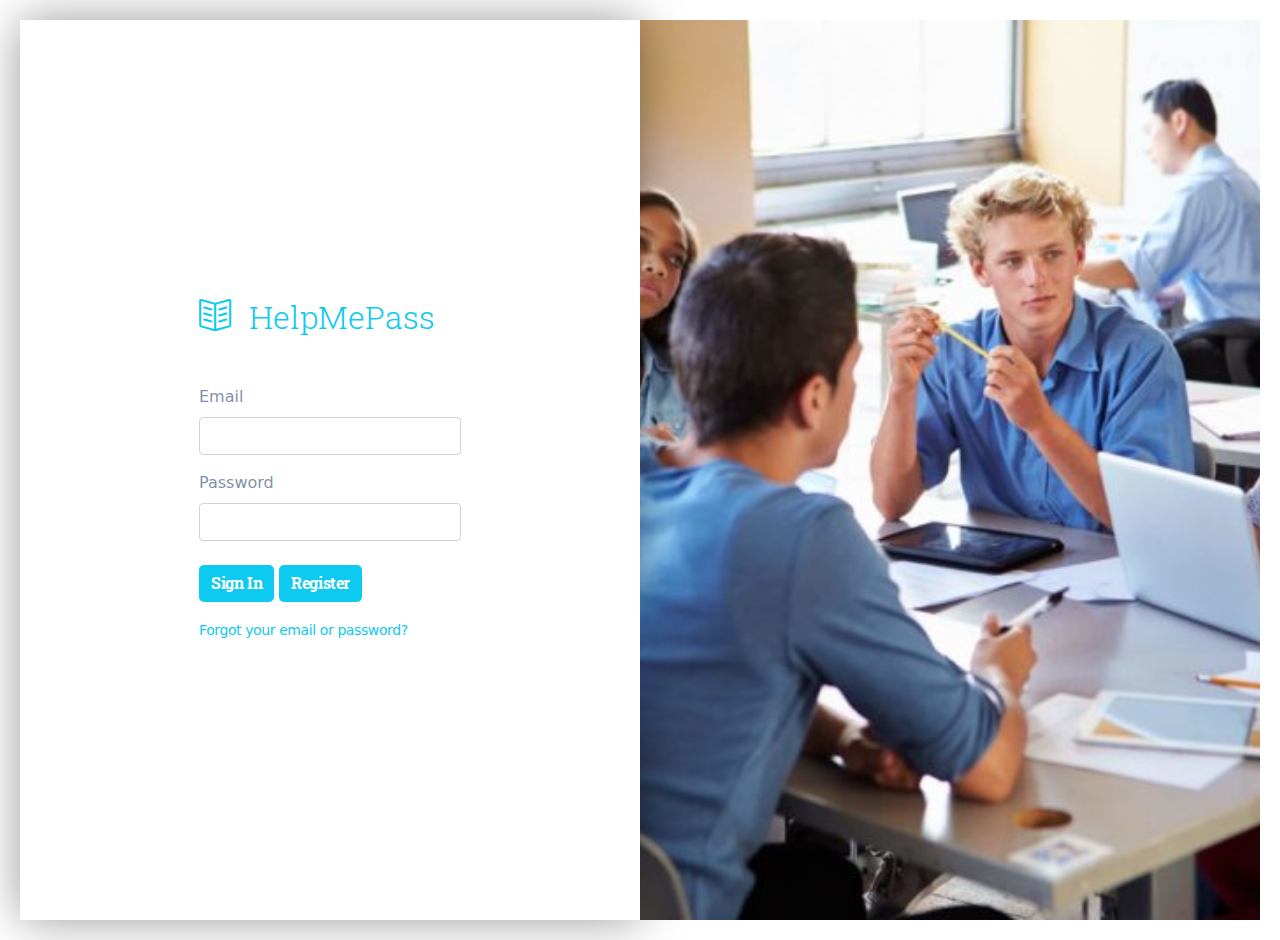
<file: index.html>
<!DOCTYPE html>
<html lang="en">

<head>
    <meta charset="utf-8">
    <meta name="viewport" content="width=device-width, initial-scale=1.0, shrink-to-fit=no">
    <title>HelpMePass (Backup 1650017812077)</title>
    <link rel="stylesheet" href="assets/bootstrap/css/bootstrap.min.css">
    <link rel="stylesheet" href="https://fonts.googleapis.com/css?family=Lora">
    <link rel="stylesheet" href="https://fonts.googleapis.com/css?family=Montserrat">
    <link rel="stylesheet" href="https://fonts.googleapis.com/css?family=Noto+Sans+Inscriptional+Pahlavi&amp;display=swap">
    <link rel="stylesheet" href="https://fonts.googleapis.com/css?family=Roboto+Slab:300,400|Roboto:300,400,700">
    <link rel="stylesheet" href="https://fonts.googleapis.com/css?family=Roboto+Slab:300,400|Roboto:300,400,700">
    <link rel="stylesheet" href="assets/fonts/fontawesome-all.min.css">
    <link rel="stylesheet" href="assets/fonts/ionicons.min.css">
    <link rel="stylesheet" href="assets/fonts/simple-line-icons.min.css">
    <link rel="stylesheet" href="assets/css/-Login-form-Page-BS4-.css">
    <link rel="stylesheet" href="assets/css/Bootstrap-4-Calendar-No-Custom-Code.css">
    <link rel="stylesheet" href="assets/css/Bootstrap-Calendar.css">
    <link rel="stylesheet" href="assets/css/Bootstrap-Chat.css">
    <link rel="stylesheet" href="assets/css/Chat.css">
    <link rel="stylesheet" href="assets/css/Clean-Button-Scale-Hover-Effect.css">
    <link rel="stylesheet" href="assets/css/Data-Summary-Panel---3-Column-Overview--Mobile-Responsive.css">
    <link rel="stylesheet" href="assets/css/divider-text-middle.css">
    <link rel="stylesheet" href="assets/css/Footer-Basic.css">
    <link rel="stylesheet" href="assets/css/Footer-Dark.css">
    <link rel="stylesheet" href="assets/css/gradient-navbar-1.css">
    <link rel="stylesheet" href="assets/css/gradient-navbar.css">
    <link rel="stylesheet" href="assets/css/Highlight-Phone.css">
    <link rel="stylesheet" href="assets/css/Login-with-overlay-image.css">
    <link rel="stylesheet" href="assets/css/MUSA_panel-table-1.css">
    <link rel="stylesheet" href="assets/css/MUSA_panel-table.css">
    <link rel="stylesheet" href="assets/css/Navigation-Clean.css">
    <link rel="stylesheet" href="assets/css/Navigation-Menu.css">
    <link rel="stylesheet" href="assets/css/Navigation-with-Search.css">
    <link rel="stylesheet" href="assets/css/Profile-Card-1.css">
    <link rel="stylesheet" href="assets/css/Profile-with-data-and-skills.css">
    <link rel="stylesheet" href="assets/css/Responsive-Active-Navbar.css">
    <link rel="stylesheet" href="assets/css/Simple-Vertical-Navigation-Menu-v-10.css">
    <link rel="stylesheet" href="assets/css/Soft-UI-Aside-Navbar.css">
    <link rel="stylesheet" href="assets/css/some-message.css">
    <link rel="stylesheet" href="assets/css/sticky-dark-top-nav-with-dropdown.css">
    <link rel="stylesheet" href="assets/css/styles.css">
    <link rel="stylesheet" href="assets/css/Table-with-search-1.css">
    <link rel="stylesheet" href="assets/css/Table-with-search.css">
    <link rel="stylesheet" href="assets/css/Ultimate-Sidebar-Menu-BS5.css">
</head>

<body>
    <div class="container-fluid">
        <div class="row mh-100vh">
            <div class="col-10 col-sm-8 col-md-6 col-lg-6 offset-1 offset-sm-2 offset-md-3 offset-lg-0 align-self-center d-lg-flex align-items-lg-center align-self-lg-stretch bg-white p-5 rounded rounded-lg-0 my-5 my-lg-0" id="login-block" style="background: var(--bs-body-color);color: var(--bs-body-color);">
                <div class="m-auto w-lg-75 w-xl-50">
                    <h2 class="text-info fw-light mb-5" style="font-family: 'Roboto Slab', serif;"><i class="icon-book-open"></i>&nbsp;HelpMePass</h2>
                    <form>
                        <div class="form-group mb-3"><label class="form-label text-secondary">Email</label><input class="form-control" type="text" required="" pattern="[a-z0-9._%+-]+@[a-z0-9.-]+\.[a-z]{2,15}$" inputmode="email"></div>
                        <div class="form-group mb-3"><label class="form-label text-secondary">Password</label><input class="form-control" type="password" required=""></div>
                    </form><button class="btn btn-info mt-2" type="submit" style="background: rgb(13, 202, 240);color: rgb(255,255,255);"><a href="dashboard.html" style="color: rgb(255,255,255);background: rgba(255,0,0,0);font-size: 16px;font-family: 'Roboto Slab', serif;">Sign In</a></button>
                    </form><button class="btn btn-info mt-2" type="submit" style="background: rgb(13, 202, 240);color: rgb(255,255,255);"><a href="signup.html" style="color: rgb(255,255,255);background: rgba(255,0,0,0);font-size: 16px;font-family: 'Roboto Slab', serif;">Register</a></button>
                    <p class="mt-3 mb-0"><a class="text-info small" href="signup.html" style="color: rgb(58,13,240);">Forgot your email or password?</a></p>
                </div>
            </div>
            <div class="col-lg-6 d-flex align-items-end" id="bg-block" style="background-image:url(&quot;assets/img/groupstudy2.jpg&quot;);background-size:cover;background-position:center center;">
                <p class="ms-auto small text-dark mb-2"><em>&nbsp;</em><br></p>
            </div>
        </div>
    </div>
    <script src="assets/bootstrap/js/bootstrap.min.js"></script>
    <script src="assets/js/Responsive-Active-Navbar.js"></script>
    <script src="assets/js/Table-with-search.js"></script>
    <script src="assets/js/Ultimate-Sidebar-Menu-BS5.js"></script>
</body>

</html>
</file>
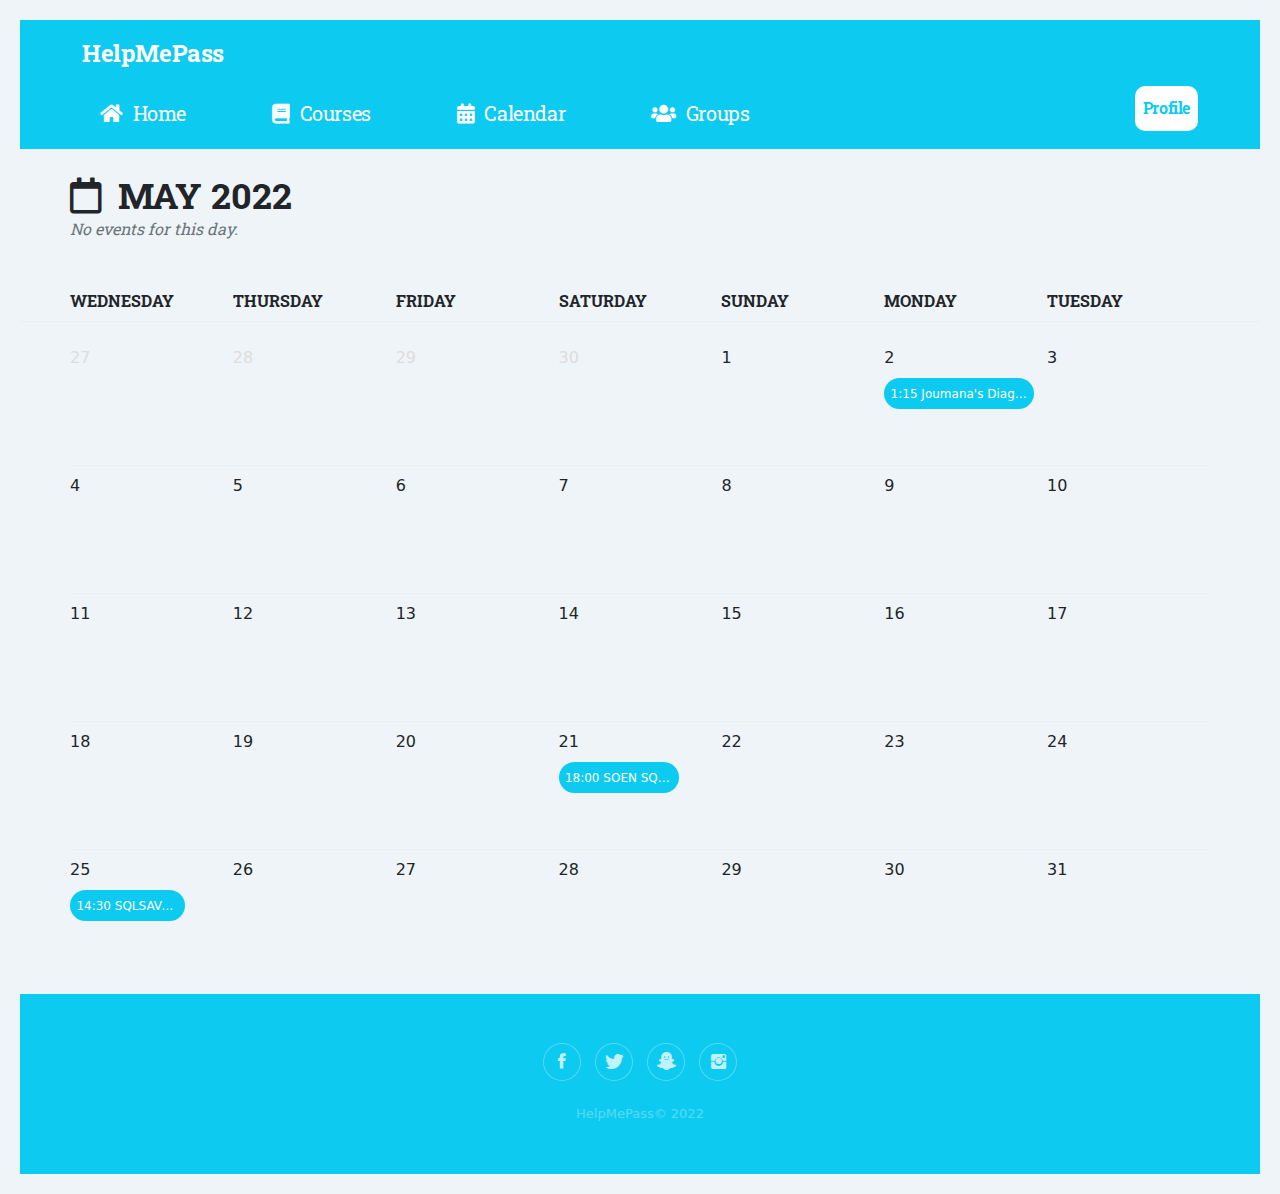
<file: calendar.html>
<!DOCTYPE html>
<html lang="en">

<head>
    <meta charset="utf-8">
    <meta name="viewport" content="width=device-width, initial-scale=1.0, shrink-to-fit=no">
    <title>HelpMePass (Backup 1650017812077)</title>
    <link rel="stylesheet" href="assets/bootstrap/css/bootstrap.min.css">
    <link rel="stylesheet" href="https://fonts.googleapis.com/css?family=Lora">
    <link rel="stylesheet" href="https://fonts.googleapis.com/css?family=Montserrat">
    <link rel="stylesheet" href="https://fonts.googleapis.com/css?family=Noto+Sans+Inscriptional+Pahlavi&amp;display=swap">
    <link rel="stylesheet" href="https://fonts.googleapis.com/css?family=Roboto+Slab:300,400|Roboto:300,400,700">
    <link rel="stylesheet" href="https://fonts.googleapis.com/css?family=Roboto+Slab:300,400|Roboto:300,400,700">
    <link rel="stylesheet" href="assets/fonts/fontawesome-all.min.css">
    <link rel="stylesheet" href="assets/fonts/ionicons.min.css">
    <link rel="stylesheet" href="assets/fonts/simple-line-icons.min.css">
    <link rel="stylesheet" href="assets/css/-Login-form-Page-BS4-.css">
    <link rel="stylesheet" href="assets/css/Bootstrap-4-Calendar-No-Custom-Code.css">
    <link rel="stylesheet" href="assets/css/Bootstrap-Calendar.css">
    <link rel="stylesheet" href="assets/css/Bootstrap-Chat.css">
    <link rel="stylesheet" href="assets/css/Chat.css">
    <link rel="stylesheet" href="assets/css/Clean-Button-Scale-Hover-Effect.css">
    <link rel="stylesheet" href="assets/css/Data-Summary-Panel---3-Column-Overview--Mobile-Responsive.css">
    <link rel="stylesheet" href="assets/css/divider-text-middle.css">
    <link rel="stylesheet" href="assets/css/Footer-Basic.css">
    <link rel="stylesheet" href="assets/css/Footer-Dark.css">
    <link rel="stylesheet" href="assets/css/gradient-navbar-1.css">
    <link rel="stylesheet" href="assets/css/gradient-navbar.css">
    <link rel="stylesheet" href="assets/css/Highlight-Phone.css">
    <link rel="stylesheet" href="assets/css/Login-with-overlay-image.css">
    <link rel="stylesheet" href="assets/css/MUSA_panel-table-1.css">
    <link rel="stylesheet" href="assets/css/MUSA_panel-table.css">
    <link rel="stylesheet" href="assets/css/Navigation-Clean.css">
    <link rel="stylesheet" href="assets/css/Navigation-Menu.css">
    <link rel="stylesheet" href="assets/css/Navigation-with-Search.css">
    <link rel="stylesheet" href="assets/css/Profile-Card-1.css">
    <link rel="stylesheet" href="assets/css/Profile-with-data-and-skills.css">
    <link rel="stylesheet" href="assets/css/Responsive-Active-Navbar.css">
    <link rel="stylesheet" href="assets/css/Simple-Vertical-Navigation-Menu-v-10.css">
    <link rel="stylesheet" href="assets/css/Soft-UI-Aside-Navbar.css">
    <link rel="stylesheet" href="assets/css/some-message.css">
    <link rel="stylesheet" href="assets/css/sticky-dark-top-nav-with-dropdown.css">
    <link rel="stylesheet" href="assets/css/styles.css">
    <link rel="stylesheet" href="assets/css/Table-with-search-1.css">
    <link rel="stylesheet" href="assets/css/Table-with-search.css">
    <link rel="stylesheet" href="assets/css/Ultimate-Sidebar-Menu-BS5.css">
</head>

<body style="background: rgb(238,244,247);">
    <nav class="navbar navbar-light navbar-expand-md navbar-fixed-top navigation-clean-button" style="background: rgb(13,202,240);border-radius: 20;border-top-left-radius: 20;border-top-right-radius: 20;border-bottom-right-radius: 20;border-bottom-left-radius: 20;border-style: none;padding-top: 0;padding-bottom: 10px;">
        <div class="container"><button data-bs-toggle="collapse" class="navbar-toggler" data-bs-target="#navcol-1"><span class="visually-hidden">Toggle navigation</span><span class="navbar-toggler-icon"></span></button>
            <div style="margin-right: 50px;margin-top: 15px;"><a class="navbar-brand" href="#" style="margin-top: 20px;margin-right: 150px;"><span style="color: rgb(255,255,255);font-size: 24px;font-family: 'Roboto Slab', serif;">HelpMePass</span> </a></div>
            <div class="collapse navbar-collapse" id="navcol-1" style="color: rgb(255,255,255);">
                <ul class="navbar-nav nav-right">
                    <li class="nav-item" style="margin-right: 50px;"><a class="nav-link active" href="dashboard.html" style="color: rgb(255,255,255);background: rgba(255,0,0,0);font-size: 20px;font-family: 'Roboto Slab', serif;"><i class="fas fa-home"></i>Home</a></li>
                    <li class="nav-item" style="margin-right: 50px;"><a class="nav-link active" href="courses.html" style="color: rgb(255,255,255);font-size: 20px;font-family: 'Roboto Slab', serif;"><i class="fas fa-book"></i>Courses</a></li>
                    <li class="nav-item" style="margin-right: 50px;"><a class="nav-link active" href="calendar.html" style="color: rgb(255,255,255);font-size: 20px;font-family: 'Roboto Slab', serif;"><i class="fas fa-calendar-alt"></i>Calendar</a></li>
                    <li class="nav-item" style="margin-right: 50px;"><a class="nav-link active" href="groups.html" style="color: rgb(255,255,255);font-size: 20px;font-family: 'Roboto Slab', serif;"><i class="fas fa-users"></i>Groups</a></li>
                </ul>
                <p class="ms-auto navbar-text actions"> <a class="btn btn-light action-button" role="button" href="profile.html" style="color: rgb(13,202,240);background: #ffffff;border-radius: 10px;border-style: solid;border-color: rgba(0,0,0,0.9);font-size: 16px;padding: 5px 8px;padding-top: 10px;margin-left: 10px;font-family: 'Roboto Slab', serif;height: 45px;">Profile</a></p>
            </div>
        </div>
    </nav>
    <div class="calendar">
        <div class="d-flex align-items-center" style="font-size: 12px;padding-top: 25px;"><i class="far fa-calendar fa-3x me-3" style="padding-left: 50px;"></i>
            <h1 class="month fw-bold mb-0 text-uppercase" style="font-size: 36px;font-family: 'Roboto Slab', serif;">MAY 2022</h1>
        </div>
        <p class="fst-italic text-muted mb-5" style="padding-left: 50px;font-family: 'Roboto Slab', serif;">No events for this day.<br></p>
        <ol class="day-names list-unstyled" style="padding-left: 50px;padding-right: 50px;">
            <li class="fw-bold text-uppercase" style="font-family: 'Roboto Slab', serif;">Wednesday</li>
            <li class="fw-bold text-uppercase" style="font-family: 'Roboto Slab', serif;">thursday</li>
            <li class="fw-bold text-uppercase" style="font-family: 'Roboto Slab', serif;">Friday</li>
            <li class="fw-bold text-uppercase" style="font-family: 'Roboto Slab', serif;">Saturday</li>
            <li class="fw-bold text-uppercase" style="font-family: 'Roboto Slab', serif;">Sunday</li>
            <li class="fw-bold text-uppercase" style="font-family: 'Roboto Slab', serif;">Monday</li>
            <li class="fw-bold text-uppercase" style="font-family: 'Roboto Slab', serif;">Tuesday</li>
        </ol>
        <ol class="days list-unstyled" style="padding-right: 50px;padding-left: 50px;">
            <li class="outside">
                <div class="date"><span>27</span></div>
            </li>
            <li class="outside">
                <div class="date"><span>28</span></div>
            </li>
            <li class="outside">
                <div class="date"><span>29</span></div>
            </li>
            <li class="outside">
                <div class="date"><span>30</span></div>
            </li>
            <li>
                <div class="date"><span>1</span></div>
            </li>
            <li>
                <div class="date"><span>2</span></div>
                <div class="event" style="background: rgb(13,202,240);color: rgb(255,255,255);width: 150px;" href="#"><span href="#">1:15 Joumana's Diagrams</span></div>
            </li>
            <li>
                <div class="date"><span>3</span></div>
            </li>
            <li>
                <div class="date"><span>4</span></div>
            </li>
            <li>
                <div class="date"><span>5</span></div>
            </li>
            <li>
                <div class="date"><span>6</span></div>
            </li>
            <li>
                <div class="date"><span>7</span></div>
            </li>
            <li>
                <div class="date"><span>8</span></div>
            </li>
            <li>
                <div class="date"><span>9</span></div>
            </li>
            <li>
                <div class="date"><span>10</span></div>
            </li>
            <li>
                <div class="date"><span>11</span></div>
            </li>
            <li>
                <div class="date"><span>12</span></div>
            </li>
            <li>
                <div class="date"><span>13</span></div>
            </li>
            <li>
                <div class="date"><span>14</span></div>
            </li>
            <li>
                <div class="date"><span>15</span></div>
            </li>
            <li>
                <div class="date"><span>16</span></div>
            </li>
            <li>
                <div class="date"><span>17</span></div>
            </li>
            <li>
                <div class="date"><span>18</span></div>
            </li>
            <li>
                <div class="date"><span>19</span></div>
            </li>
            <li>
                <div class="date"><span>20</span></div>
            </li>
            <li>
                <div class="date"><span>21</span></div>
                <div class="event" style="background: #0dcaf0;width: 120px;"><span>18:00 SOEN SQUAD</span></div>
            </li>
            <li>
                <div class="date"><span>22</span></div>
            </li>
            <li>
                <div class="date"><span>23</span></div>
            </li>
            <li>
                <div class="date"><span>24</span></div>
            </li>
            <li>
                <div class="date"><span>25</span></div>
                <div class="event" style="background: rgb(13,202,240);width: 115px;"><span>14:30 SQLSAVAGES</span></div>
            </li>
            <li>
                <div class="date"><span>26</span></div>
            </li>
            <li>
                <div class="date"><span>27</span></div>
            </li>
            <li>
                <div class="date"><span>28</span></div>
            </li>
            <li>
                <div class="date"><span>29</span></div>
            </li>
            <li>
                <div class="date"><span>30</span></div>
            </li>
            <li>
                <div class="date"><span>31</span></div>
            </li>
        </ol>
    </div>
    <footer class="footer-dark" style="background: rgb(13,202,240);">
        <div class="container">
            <div class="row">
                <div class="col item social"><a href="#"><i class="icon ion-social-facebook" style="color: rgb(255,255,255);margin-right: 0px;"></i></a><a href="#"><i class="icon ion-social-twitter" style="color: rgb(255,255,255);margin-right: 0px;"></i></a><a href="#"><i class="icon ion-social-snapchat" style="color: rgb(255,255,255);margin-right: 0px;"></i></a><a href="#"><i class="icon ion-social-instagram" style="color: rgb(255,255,255);margin-right: 0px;"></i></a></div>
            </div>
            <p class="copyright" style="color: #ffffff;">HelpMePass© 2022</p>
        </div>
    </footer>
    <script src="assets/bootstrap/js/bootstrap.min.js"></script>
    <script src="assets/js/Responsive-Active-Navbar.js"></script>
    <script src="assets/js/Table-with-search.js"></script>
    <script src="assets/js/Ultimate-Sidebar-Menu-BS5.js"></script>
</body>

</html>
</file>
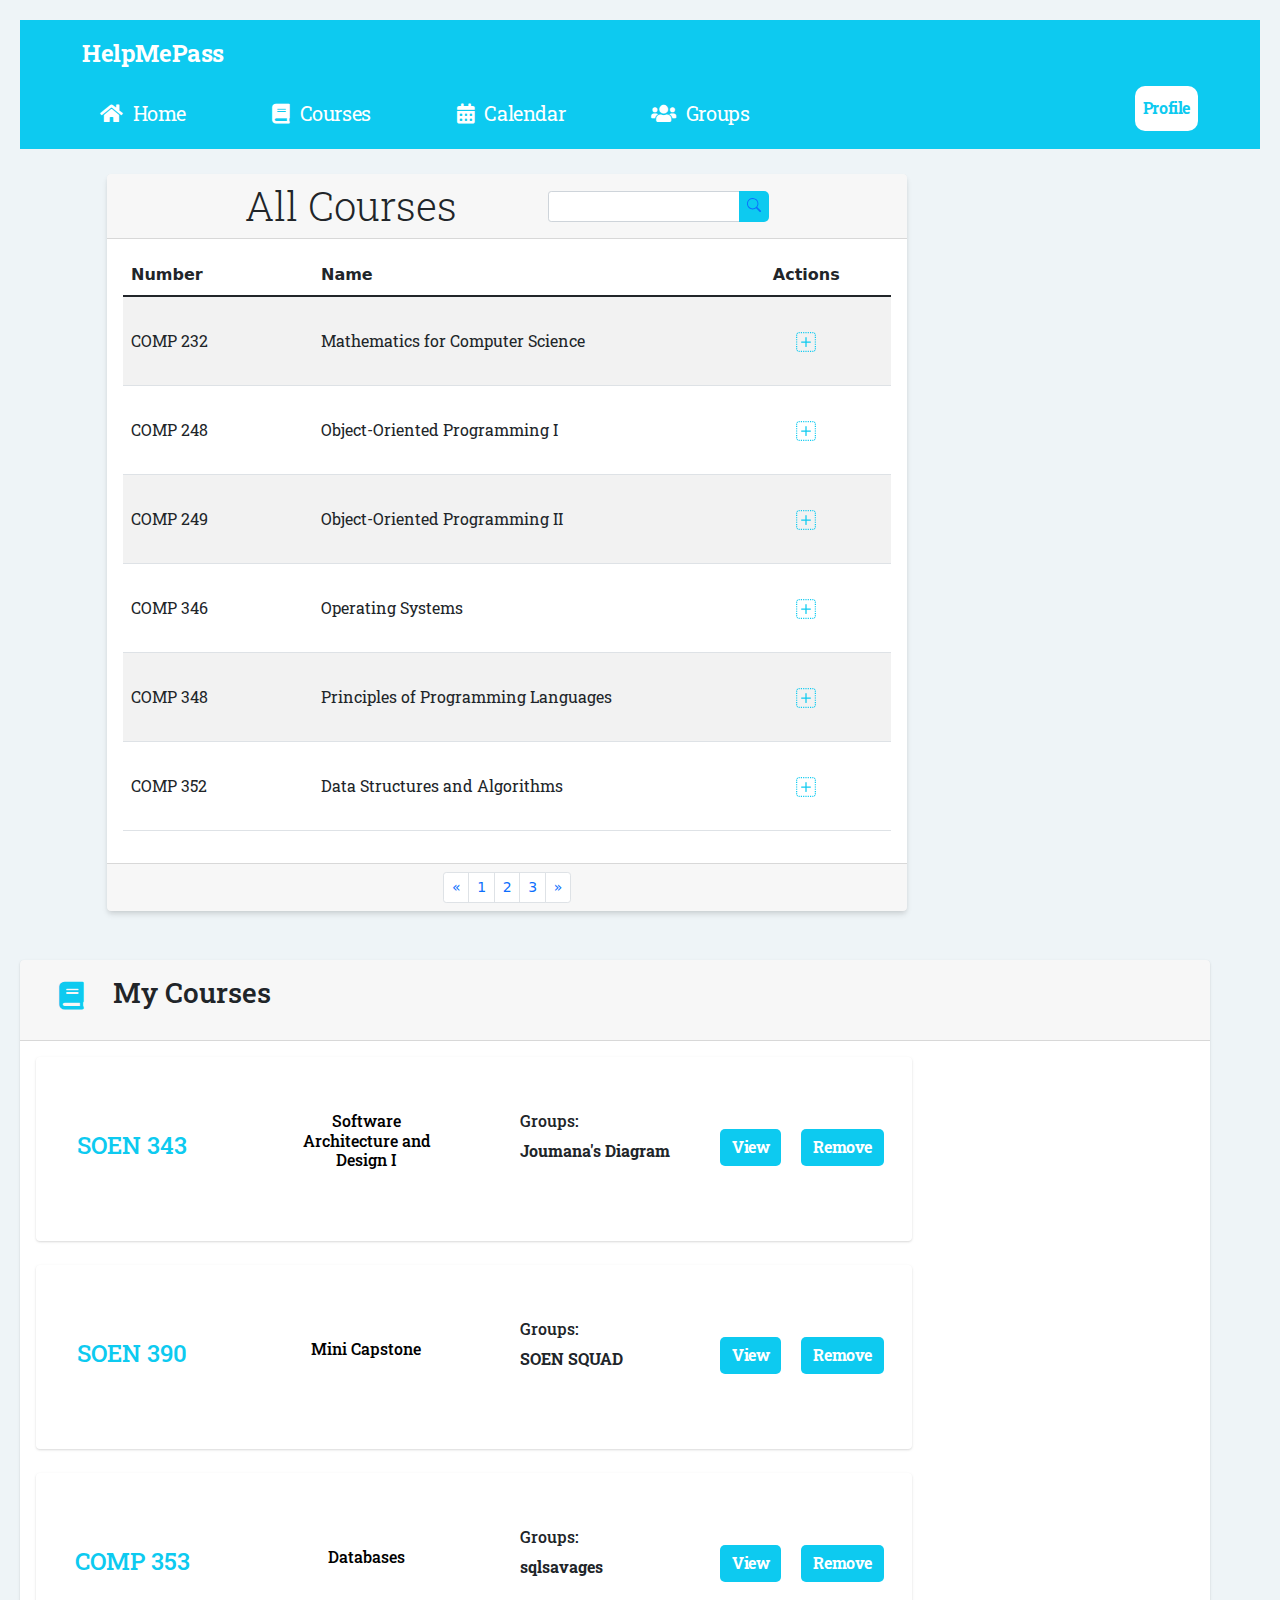
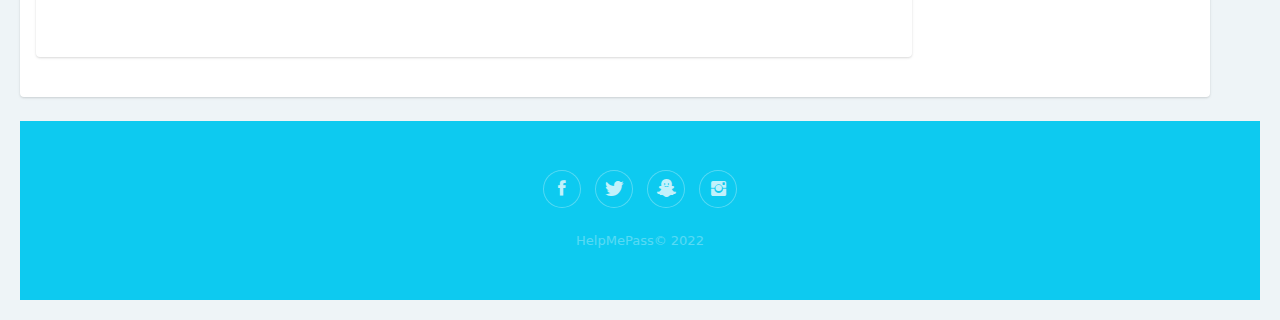
<file: courses.html>
<!DOCTYPE html>
<html lang="en">

<head>
    <meta charset="utf-8">
    <meta name="viewport" content="width=device-width, initial-scale=1.0, shrink-to-fit=no">
    <title>HelpMePass (Backup 1650017812077)</title>
    <link rel="stylesheet" href="assets/bootstrap/css/bootstrap.min.css">
    <link rel="stylesheet" href="https://fonts.googleapis.com/css?family=Lora">
    <link rel="stylesheet" href="https://fonts.googleapis.com/css?family=Montserrat">
    <link rel="stylesheet" href="https://fonts.googleapis.com/css?family=Noto+Sans+Inscriptional+Pahlavi&amp;display=swap">
    <link rel="stylesheet" href="https://fonts.googleapis.com/css?family=Roboto+Slab:300,400|Roboto:300,400,700">
    <link rel="stylesheet" href="https://fonts.googleapis.com/css?family=Roboto+Slab:300,400|Roboto:300,400,700">
    <link rel="stylesheet" href="assets/fonts/fontawesome-all.min.css">
    <link rel="stylesheet" href="assets/fonts/ionicons.min.css">
    <link rel="stylesheet" href="assets/fonts/simple-line-icons.min.css">
    <link rel="stylesheet" href="assets/css/-Login-form-Page-BS4-.css">
    <link rel="stylesheet" href="assets/css/Bootstrap-4-Calendar-No-Custom-Code.css">
    <link rel="stylesheet" href="assets/css/Bootstrap-Calendar.css">
    <link rel="stylesheet" href="assets/css/Bootstrap-Chat.css">
    <link rel="stylesheet" href="assets/css/Chat.css">
    <link rel="stylesheet" href="assets/css/Clean-Button-Scale-Hover-Effect.css">
    <link rel="stylesheet" href="assets/css/Data-Summary-Panel---3-Column-Overview--Mobile-Responsive.css">
    <link rel="stylesheet" href="assets/css/divider-text-middle.css">
    <link rel="stylesheet" href="assets/css/Footer-Basic.css">
    <link rel="stylesheet" href="assets/css/Footer-Dark.css">
    <link rel="stylesheet" href="assets/css/gradient-navbar-1.css">
    <link rel="stylesheet" href="assets/css/gradient-navbar.css">
    <link rel="stylesheet" href="assets/css/Highlight-Phone.css">
    <link rel="stylesheet" href="assets/css/Login-with-overlay-image.css">
    <link rel="stylesheet" href="assets/css/MUSA_panel-table-1.css">
    <link rel="stylesheet" href="assets/css/MUSA_panel-table.css">
    <link rel="stylesheet" href="assets/css/Navigation-Clean.css">
    <link rel="stylesheet" href="assets/css/Navigation-Menu.css">
    <link rel="stylesheet" href="assets/css/Navigation-with-Search.css">
    <link rel="stylesheet" href="assets/css/Profile-Card-1.css">
    <link rel="stylesheet" href="assets/css/Profile-with-data-and-skills.css">
    <link rel="stylesheet" href="assets/css/Responsive-Active-Navbar.css">
    <link rel="stylesheet" href="assets/css/Simple-Vertical-Navigation-Menu-v-10.css">
    <link rel="stylesheet" href="assets/css/Soft-UI-Aside-Navbar.css">
    <link rel="stylesheet" href="assets/css/some-message.css">
    <link rel="stylesheet" href="assets/css/sticky-dark-top-nav-with-dropdown.css">
    <link rel="stylesheet" href="assets/css/styles.css">
    <link rel="stylesheet" href="assets/css/Table-with-search-1.css">
    <link rel="stylesheet" href="assets/css/Table-with-search.css">
    <link rel="stylesheet" href="assets/css/Ultimate-Sidebar-Menu-BS5.css">
</head>

<body style="background: rgb(238,244,247);">
    <nav class="navbar navbar-light navbar-expand-md navbar-fixed-top navigation-clean-button" style="background: rgb(13,202,240);border-radius: 20;border-top-left-radius: 20;border-top-right-radius: 20;border-bottom-right-radius: 20;border-bottom-left-radius: 20;border-style: none;padding-top: 0;padding-bottom: 10px;">
        <div class="container"><button data-bs-toggle="collapse" class="navbar-toggler" data-bs-target="#navcol-1"><span class="visually-hidden">Toggle navigation</span><span class="navbar-toggler-icon"></span></button>
            <div style="margin-right: 50px;margin-top: 15px;"><a class="navbar-brand" href="#" style="margin-top: 20px;margin-right: 150px;"><span style="color: rgb(255,255,255);font-size: 24px;font-family: 'Roboto Slab', serif;">HelpMePass</span> </a></div>
            <div class="collapse navbar-collapse" id="navcol-1" style="color: rgb(255,255,255);">
                <ul class="navbar-nav nav-right">
                    <li class="nav-item" style="margin-right: 50px;"><a class="nav-link active" href="dashboard.html" style="color: rgb(255,255,255);background: rgba(255,0,0,0);font-size: 20px;font-family: 'Roboto Slab', serif;"><i class="fas fa-home"></i>Home</a></li>
                    <li class="nav-item" style="margin-right: 50px;"><a class="nav-link active" href="courses.html" style="color: rgb(255,255,255);font-size: 20px;font-family: 'Roboto Slab', serif;"><i class="fas fa-book"></i>Courses</a></li>
                    <li class="nav-item" style="margin-right: 50px;"><a class="nav-link active" href="calendar.html" style="color: rgb(255,255,255);font-size: 20px;font-family: 'Roboto Slab', serif;"><i class="fas fa-calendar-alt"></i>Calendar</a></li>
                    <li class="nav-item" style="margin-right: 50px;"><a class="nav-link active" href="groups.html" style="color: rgb(255,255,255);font-size: 20px;font-family: 'Roboto Slab', serif;"><i class="fas fa-users"></i>Groups</a></li>
                </ul>
                <p class="ms-auto navbar-text actions"> <a class="btn btn-light action-button" role="button" href="profile.html" style="color: rgb(13,202,240);background: #ffffff;border-radius: 10px;border-style: solid;border-color: rgba(0,0,0,0.9);font-size: 16px;padding: 5px 8px;padding-top: 10px;margin-left: 10px;font-family: 'Roboto Slab', serif;height: 45px;">Profile</a></p>
            </div>
        </div>
    </nav>
    <div class="row">
        <div class="col" style="width: 1000px;margin-left: 50px;">
            <div class="row justify-content-center" style="width: 750px;margin-right: 0PX;margin-left: 0PX;">
                <div class="col-xl-10 col-xxl-9" style="width: 1000PX;margin-top: 25PX;margin-left: 50px;">
                    <div class="card shadow" style="width: 800px;">
                        <div class="card-header d-flex flex-wrap justify-content-center align-items-center justify-content-sm-between gap-3">
                            <h5 class="display-6 text-nowrap text-capitalize mb-0" style="font-family: 'Roboto Slab', serif;">All Courses</h5>
                            <div class="input-group input-group-sm w-auto"><input class="form-control form-control-sm" type="text" style="margin-left: 75px;"><button class="btn btn-outline-primary btn-sm" type="button"><svg xmlns="http://www.w3.org/2000/svg" width="1em" height="1em" fill="currentColor" viewBox="0 0 16 16" class="bi bi-search mb-1">
                                        <path d="M11.742 10.344a6.5 6.5 0 1 0-1.397 1.398h-.001c.03.04.062.078.098.115l3.85 3.85a1 1 0 0 0 1.415-1.414l-3.85-3.85a1.007 1.007 0 0 0-.115-.1zM12 6.5a5.5 5.5 0 1 1-11 0 5.5 5.5 0 0 1 11 0z"></path>
                                    </svg></button></div>
                        </div>
                        <div class="card-body">
                            <div class="table-responsive">
                                <table class="table table-striped table-hover">
                                    <thead>
                                        <tr>
                                            <th>Number</th>
                                            <th>Name</th>
                                            <th class="text-center">Actions</th>
                                        </tr>
                                    </thead>
                                    <tbody>
                                        <tr>
                                            <td class="text-truncate" style="max-width: 200px;font-family: 'Roboto Slab', serif;"><br>COMP 232<br><br></td>
                                            <td class="text-truncate" style="max-width: 200px;font-family: 'Roboto Slab', serif;"><br>Mathematics for Computer Science<br></td>
                                            <td class="text-center"><br><svg xmlns="http://www.w3.org/2000/svg" width="1em" height="1em" fill="currentColor" viewBox="0 0 16 16" class="bi bi-plus-square-dotted fs-5" style="color: rgb(13,202,240);font-family: 'Roboto Slab', serif;">
                                                    <path d="M2.5 0c-.166 0-.33.016-.487.048l.194.98A1.51 1.51 0 0 1 2.5 1h.458V0H2.5zm2.292 0h-.917v1h.917V0zm1.833 0h-.917v1h.917V0zm1.833 0h-.916v1h.916V0zm1.834 0h-.917v1h.917V0zm1.833 0h-.917v1h.917V0zM13.5 0h-.458v1h.458c.1 0 .199.01.293.029l.194-.981A2.51 2.51 0 0 0 13.5 0zm2.079 1.11a2.511 2.511 0 0 0-.69-.689l-.556.831c.164.11.305.251.415.415l.83-.556zM1.11.421a2.511 2.511 0 0 0-.689.69l.831.556c.11-.164.251-.305.415-.415L1.11.422zM16 2.5c0-.166-.016-.33-.048-.487l-.98.194c.018.094.028.192.028.293v.458h1V2.5zM.048 2.013A2.51 2.51 0 0 0 0 2.5v.458h1V2.5c0-.1.01-.199.029-.293l-.981-.194zM0 3.875v.917h1v-.917H0zm16 .917v-.917h-1v.917h1zM0 5.708v.917h1v-.917H0zm16 .917v-.917h-1v.917h1zM0 7.542v.916h1v-.916H0zm15 .916h1v-.916h-1v.916zM0 9.375v.917h1v-.917H0zm16 .917v-.917h-1v.917h1zm-16 .916v.917h1v-.917H0zm16 .917v-.917h-1v.917h1zm-16 .917v.458c0 .166.016.33.048.487l.98-.194A1.51 1.51 0 0 1 1 13.5v-.458H0zm16 .458v-.458h-1v.458c0 .1-.01.199-.029.293l.981.194c.032-.158.048-.32.048-.487zM.421 14.89c.183.272.417.506.69.689l.556-.831a1.51 1.51 0 0 1-.415-.415l-.83.556zm14.469.689c.272-.183.506-.417.689-.69l-.831-.556c-.11.164-.251.305-.415.415l.556.83zm-12.877.373c.158.032.32.048.487.048h.458v-1H2.5c-.1 0-.199-.01-.293-.029l-.194.981zM13.5 16c.166 0 .33-.016.487-.048l-.194-.98A1.51 1.51 0 0 1 13.5 15h-.458v1h.458zm-9.625 0h.917v-1h-.917v1zm1.833 0h.917v-1h-.917v1zm1.834-1v1h.916v-1h-.916zm1.833 1h.917v-1h-.917v1zm1.833 0h.917v-1h-.917v1zM8.5 4.5a.5.5 0 0 0-1 0v3h-3a.5.5 0 0 0 0 1h3v3a.5.5 0 0 0 1 0v-3h3a.5.5 0 0 0 0-1h-3v-3z"></path>
                                                </svg></td>
                                        </tr>
                                        <tr>
                                            <td class="text-truncate" style="max-width: 200px;font-family: 'Roboto Slab', serif;"><br>COMP 248<br><br></td>
                                            <td class="text-truncate" style="max-width: 200px;font-family: 'Roboto Slab', serif;"><br>Object-Oriented Programming I<br></td>
                                            <td class="text-center"><br><svg xmlns="http://www.w3.org/2000/svg" width="1em" height="1em" fill="currentColor" viewBox="0 0 16 16" class="bi bi-plus-square-dotted fs-5" style="color: rgb(13,202,240);">
                                                    <path d="M2.5 0c-.166 0-.33.016-.487.048l.194.98A1.51 1.51 0 0 1 2.5 1h.458V0H2.5zm2.292 0h-.917v1h.917V0zm1.833 0h-.917v1h.917V0zm1.833 0h-.916v1h.916V0zm1.834 0h-.917v1h.917V0zm1.833 0h-.917v1h.917V0zM13.5 0h-.458v1h.458c.1 0 .199.01.293.029l.194-.981A2.51 2.51 0 0 0 13.5 0zm2.079 1.11a2.511 2.511 0 0 0-.69-.689l-.556.831c.164.11.305.251.415.415l.83-.556zM1.11.421a2.511 2.511 0 0 0-.689.69l.831.556c.11-.164.251-.305.415-.415L1.11.422zM16 2.5c0-.166-.016-.33-.048-.487l-.98.194c.018.094.028.192.028.293v.458h1V2.5zM.048 2.013A2.51 2.51 0 0 0 0 2.5v.458h1V2.5c0-.1.01-.199.029-.293l-.981-.194zM0 3.875v.917h1v-.917H0zm16 .917v-.917h-1v.917h1zM0 5.708v.917h1v-.917H0zm16 .917v-.917h-1v.917h1zM0 7.542v.916h1v-.916H0zm15 .916h1v-.916h-1v.916zM0 9.375v.917h1v-.917H0zm16 .917v-.917h-1v.917h1zm-16 .916v.917h1v-.917H0zm16 .917v-.917h-1v.917h1zm-16 .917v.458c0 .166.016.33.048.487l.98-.194A1.51 1.51 0 0 1 1 13.5v-.458H0zm16 .458v-.458h-1v.458c0 .1-.01.199-.029.293l.981.194c.032-.158.048-.32.048-.487zM.421 14.89c.183.272.417.506.69.689l.556-.831a1.51 1.51 0 0 1-.415-.415l-.83.556zm14.469.689c.272-.183.506-.417.689-.69l-.831-.556c-.11.164-.251.305-.415.415l.556.83zm-12.877.373c.158.032.32.048.487.048h.458v-1H2.5c-.1 0-.199-.01-.293-.029l-.194.981zM13.5 16c.166 0 .33-.016.487-.048l-.194-.98A1.51 1.51 0 0 1 13.5 15h-.458v1h.458zm-9.625 0h.917v-1h-.917v1zm1.833 0h.917v-1h-.917v1zm1.834-1v1h.916v-1h-.916zm1.833 1h.917v-1h-.917v1zm1.833 0h.917v-1h-.917v1zM8.5 4.5a.5.5 0 0 0-1 0v3h-3a.5.5 0 0 0 0 1h3v3a.5.5 0 0 0 1 0v-3h3a.5.5 0 0 0 0-1h-3v-3z"></path>
                                                </svg></td>
                                        </tr>
                                        <tr>
                                            <td class="text-truncate" style="max-width: 200px;font-family: 'Roboto Slab', serif;"><br>COMP 249<br><br></td>
                                            <td class="text-truncate" style="max-width: 200px;font-family: 'Roboto Slab', serif;"><br>Object-Oriented Programming II<br></td>
                                            <td class="text-center"><br><svg xmlns="http://www.w3.org/2000/svg" width="1em" height="1em" fill="currentColor" viewBox="0 0 16 16" class="bi bi-plus-square-dotted fs-5" style="color: rgb(13,202,240);">
                                                    <path d="M2.5 0c-.166 0-.33.016-.487.048l.194.98A1.51 1.51 0 0 1 2.5 1h.458V0H2.5zm2.292 0h-.917v1h.917V0zm1.833 0h-.917v1h.917V0zm1.833 0h-.916v1h.916V0zm1.834 0h-.917v1h.917V0zm1.833 0h-.917v1h.917V0zM13.5 0h-.458v1h.458c.1 0 .199.01.293.029l.194-.981A2.51 2.51 0 0 0 13.5 0zm2.079 1.11a2.511 2.511 0 0 0-.69-.689l-.556.831c.164.11.305.251.415.415l.83-.556zM1.11.421a2.511 2.511 0 0 0-.689.69l.831.556c.11-.164.251-.305.415-.415L1.11.422zM16 2.5c0-.166-.016-.33-.048-.487l-.98.194c.018.094.028.192.028.293v.458h1V2.5zM.048 2.013A2.51 2.51 0 0 0 0 2.5v.458h1V2.5c0-.1.01-.199.029-.293l-.981-.194zM0 3.875v.917h1v-.917H0zm16 .917v-.917h-1v.917h1zM0 5.708v.917h1v-.917H0zm16 .917v-.917h-1v.917h1zM0 7.542v.916h1v-.916H0zm15 .916h1v-.916h-1v.916zM0 9.375v.917h1v-.917H0zm16 .917v-.917h-1v.917h1zm-16 .916v.917h1v-.917H0zm16 .917v-.917h-1v.917h1zm-16 .917v.458c0 .166.016.33.048.487l.98-.194A1.51 1.51 0 0 1 1 13.5v-.458H0zm16 .458v-.458h-1v.458c0 .1-.01.199-.029.293l.981.194c.032-.158.048-.32.048-.487zM.421 14.89c.183.272.417.506.69.689l.556-.831a1.51 1.51 0 0 1-.415-.415l-.83.556zm14.469.689c.272-.183.506-.417.689-.69l-.831-.556c-.11.164-.251.305-.415.415l.556.83zm-12.877.373c.158.032.32.048.487.048h.458v-1H2.5c-.1 0-.199-.01-.293-.029l-.194.981zM13.5 16c.166 0 .33-.016.487-.048l-.194-.98A1.51 1.51 0 0 1 13.5 15h-.458v1h.458zm-9.625 0h.917v-1h-.917v1zm1.833 0h.917v-1h-.917v1zm1.834-1v1h.916v-1h-.916zm1.833 1h.917v-1h-.917v1zm1.833 0h.917v-1h-.917v1zM8.5 4.5a.5.5 0 0 0-1 0v3h-3a.5.5 0 0 0 0 1h3v3a.5.5 0 0 0 1 0v-3h3a.5.5 0 0 0 0-1h-3v-3z"></path>
                                                </svg></td>
                                        </tr>
                                        <tr>
                                            <td class="text-truncate" style="max-width: 200px;font-family: 'Roboto Slab', serif;"><br>COMP 346<br><br></td>
                                            <td class="text-truncate" style="max-width: 200px;font-family: 'Roboto Slab', serif;"><br>Operating Systems</td>
                                            <td class="text-center"><br><svg xmlns="http://www.w3.org/2000/svg" width="1em" height="1em" fill="currentColor" viewBox="0 0 16 16" class="bi bi-plus-square-dotted fs-5" style="color: rgb(13,202,240);">
                                                    <path d="M2.5 0c-.166 0-.33.016-.487.048l.194.98A1.51 1.51 0 0 1 2.5 1h.458V0H2.5zm2.292 0h-.917v1h.917V0zm1.833 0h-.917v1h.917V0zm1.833 0h-.916v1h.916V0zm1.834 0h-.917v1h.917V0zm1.833 0h-.917v1h.917V0zM13.5 0h-.458v1h.458c.1 0 .199.01.293.029l.194-.981A2.51 2.51 0 0 0 13.5 0zm2.079 1.11a2.511 2.511 0 0 0-.69-.689l-.556.831c.164.11.305.251.415.415l.83-.556zM1.11.421a2.511 2.511 0 0 0-.689.69l.831.556c.11-.164.251-.305.415-.415L1.11.422zM16 2.5c0-.166-.016-.33-.048-.487l-.98.194c.018.094.028.192.028.293v.458h1V2.5zM.048 2.013A2.51 2.51 0 0 0 0 2.5v.458h1V2.5c0-.1.01-.199.029-.293l-.981-.194zM0 3.875v.917h1v-.917H0zm16 .917v-.917h-1v.917h1zM0 5.708v.917h1v-.917H0zm16 .917v-.917h-1v.917h1zM0 7.542v.916h1v-.916H0zm15 .916h1v-.916h-1v.916zM0 9.375v.917h1v-.917H0zm16 .917v-.917h-1v.917h1zm-16 .916v.917h1v-.917H0zm16 .917v-.917h-1v.917h1zm-16 .917v.458c0 .166.016.33.048.487l.98-.194A1.51 1.51 0 0 1 1 13.5v-.458H0zm16 .458v-.458h-1v.458c0 .1-.01.199-.029.293l.981.194c.032-.158.048-.32.048-.487zM.421 14.89c.183.272.417.506.69.689l.556-.831a1.51 1.51 0 0 1-.415-.415l-.83.556zm14.469.689c.272-.183.506-.417.689-.69l-.831-.556c-.11.164-.251.305-.415.415l.556.83zm-12.877.373c.158.032.32.048.487.048h.458v-1H2.5c-.1 0-.199-.01-.293-.029l-.194.981zM13.5 16c.166 0 .33-.016.487-.048l-.194-.98A1.51 1.51 0 0 1 13.5 15h-.458v1h.458zm-9.625 0h.917v-1h-.917v1zm1.833 0h.917v-1h-.917v1zm1.834-1v1h.916v-1h-.916zm1.833 1h.917v-1h-.917v1zm1.833 0h.917v-1h-.917v1zM8.5 4.5a.5.5 0 0 0-1 0v3h-3a.5.5 0 0 0 0 1h3v3a.5.5 0 0 0 1 0v-3h3a.5.5 0 0 0 0-1h-3v-3z"></path>
                                                </svg></td>
                                        </tr>
                                        <tr>
                                            <td class="text-truncate" style="max-width: 200px;font-family: 'Roboto Slab', serif;"><br>COMP 348<br><br></td>
                                            <td class="text-truncate" style="max-width: 200px;font-family: 'Roboto Slab', serif;"><br>Principles of Programming Languages<br></td>
                                            <td class="text-center"><br><svg xmlns="http://www.w3.org/2000/svg" width="1em" height="1em" fill="currentColor" viewBox="0 0 16 16" class="bi bi-plus-square-dotted fs-5" style="color: rgb(13,202,240);">
                                                    <path d="M2.5 0c-.166 0-.33.016-.487.048l.194.98A1.51 1.51 0 0 1 2.5 1h.458V0H2.5zm2.292 0h-.917v1h.917V0zm1.833 0h-.917v1h.917V0zm1.833 0h-.916v1h.916V0zm1.834 0h-.917v1h.917V0zm1.833 0h-.917v1h.917V0zM13.5 0h-.458v1h.458c.1 0 .199.01.293.029l.194-.981A2.51 2.51 0 0 0 13.5 0zm2.079 1.11a2.511 2.511 0 0 0-.69-.689l-.556.831c.164.11.305.251.415.415l.83-.556zM1.11.421a2.511 2.511 0 0 0-.689.69l.831.556c.11-.164.251-.305.415-.415L1.11.422zM16 2.5c0-.166-.016-.33-.048-.487l-.98.194c.018.094.028.192.028.293v.458h1V2.5zM.048 2.013A2.51 2.51 0 0 0 0 2.5v.458h1V2.5c0-.1.01-.199.029-.293l-.981-.194zM0 3.875v.917h1v-.917H0zm16 .917v-.917h-1v.917h1zM0 5.708v.917h1v-.917H0zm16 .917v-.917h-1v.917h1zM0 7.542v.916h1v-.916H0zm15 .916h1v-.916h-1v.916zM0 9.375v.917h1v-.917H0zm16 .917v-.917h-1v.917h1zm-16 .916v.917h1v-.917H0zm16 .917v-.917h-1v.917h1zm-16 .917v.458c0 .166.016.33.048.487l.98-.194A1.51 1.51 0 0 1 1 13.5v-.458H0zm16 .458v-.458h-1v.458c0 .1-.01.199-.029.293l.981.194c.032-.158.048-.32.048-.487zM.421 14.89c.183.272.417.506.69.689l.556-.831a1.51 1.51 0 0 1-.415-.415l-.83.556zm14.469.689c.272-.183.506-.417.689-.69l-.831-.556c-.11.164-.251.305-.415.415l.556.83zm-12.877.373c.158.032.32.048.487.048h.458v-1H2.5c-.1 0-.199-.01-.293-.029l-.194.981zM13.5 16c.166 0 .33-.016.487-.048l-.194-.98A1.51 1.51 0 0 1 13.5 15h-.458v1h.458zm-9.625 0h.917v-1h-.917v1zm1.833 0h.917v-1h-.917v1zm1.834-1v1h.916v-1h-.916zm1.833 1h.917v-1h-.917v1zm1.833 0h.917v-1h-.917v1zM8.5 4.5a.5.5 0 0 0-1 0v3h-3a.5.5 0 0 0 0 1h3v3a.5.5 0 0 0 1 0v-3h3a.5.5 0 0 0 0-1h-3v-3z"></path>
                                                </svg></td>
                                        </tr>
                                        <tr>
                                            <td class="text-truncate" style="max-width: 200px;font-family: 'Roboto Slab', serif;"><br>COMP 352<br><br></td>
                                            <td class="text-truncate" style="max-width: 200px;font-family: 'Roboto Slab', serif;"><br>Data Structures and Algorithms <br><br></td>
                                            <td class="text-center"><br><svg xmlns="http://www.w3.org/2000/svg" width="1em" height="1em" fill="currentColor" viewBox="0 0 16 16" class="bi bi-plus-square-dotted fs-5" style="color: rgb(13,202,240);">
                                                    <path d="M2.5 0c-.166 0-.33.016-.487.048l.194.98A1.51 1.51 0 0 1 2.5 1h.458V0H2.5zm2.292 0h-.917v1h.917V0zm1.833 0h-.917v1h.917V0zm1.833 0h-.916v1h.916V0zm1.834 0h-.917v1h.917V0zm1.833 0h-.917v1h.917V0zM13.5 0h-.458v1h.458c.1 0 .199.01.293.029l.194-.981A2.51 2.51 0 0 0 13.5 0zm2.079 1.11a2.511 2.511 0 0 0-.69-.689l-.556.831c.164.11.305.251.415.415l.83-.556zM1.11.421a2.511 2.511 0 0 0-.689.69l.831.556c.11-.164.251-.305.415-.415L1.11.422zM16 2.5c0-.166-.016-.33-.048-.487l-.98.194c.018.094.028.192.028.293v.458h1V2.5zM.048 2.013A2.51 2.51 0 0 0 0 2.5v.458h1V2.5c0-.1.01-.199.029-.293l-.981-.194zM0 3.875v.917h1v-.917H0zm16 .917v-.917h-1v.917h1zM0 5.708v.917h1v-.917H0zm16 .917v-.917h-1v.917h1zM0 7.542v.916h1v-.916H0zm15 .916h1v-.916h-1v.916zM0 9.375v.917h1v-.917H0zm16 .917v-.917h-1v.917h1zm-16 .916v.917h1v-.917H0zm16 .917v-.917h-1v.917h1zm-16 .917v.458c0 .166.016.33.048.487l.98-.194A1.51 1.51 0 0 1 1 13.5v-.458H0zm16 .458v-.458h-1v.458c0 .1-.01.199-.029.293l.981.194c.032-.158.048-.32.048-.487zM.421 14.89c.183.272.417.506.69.689l.556-.831a1.51 1.51 0 0 1-.415-.415l-.83.556zm14.469.689c.272-.183.506-.417.689-.69l-.831-.556c-.11.164-.251.305-.415.415l.556.83zm-12.877.373c.158.032.32.048.487.048h.458v-1H2.5c-.1 0-.199-.01-.293-.029l-.194.981zM13.5 16c.166 0 .33-.016.487-.048l-.194-.98A1.51 1.51 0 0 1 13.5 15h-.458v1h.458zm-9.625 0h.917v-1h-.917v1zm1.833 0h.917v-1h-.917v1zm1.834-1v1h.916v-1h-.916zm1.833 1h.917v-1h-.917v1zm1.833 0h.917v-1h-.917v1zM8.5 4.5a.5.5 0 0 0-1 0v3h-3a.5.5 0 0 0 0 1h3v3a.5.5 0 0 0 1 0v-3h3a.5.5 0 0 0 0-1h-3v-3z"></path>
                                                </svg></td>
                                        </tr>
                                    </tbody>
                                </table>
                            </div>
                        </div>
                        <div class="card-footer">
                            <nav>
                                <ul class="pagination pagination-sm mb-0 justify-content-center">
                                    <li class="page-item"><a class="page-link" href="#" aria-label="Previous"><span aria-hidden="true">«</span></a></li>
                                    <li class="page-item"><a class="page-link" href="#">1</a></li>
                                    <li class="page-item"><a class="page-link" href="#">2</a></li>
                                    <li class="page-item"><a class="page-link" href="#">3</a></li>
                                    <li class="page-item"><a class="page-link" href="#" aria-label="Next"><span aria-hidden="true">»</span></a></li>
                                </ul>
                            </nav>
                        </div>
                    </div>
                </div>
            </div>
        </div>
        <div class="col" style="margin-top: 25px;margin-right: 50px;">
            <div class="card">
                <div class="card-header">
                    <div class="row">
                        <div class="col-12 col-sm-6 col-lg-7">
                            <h3 style="font-family: 'Roboto Slab', serif;"><span class="fa-stack"><i class="fas fa-book fa-stack-1x fa-inverse" style="color: rgb(13,202,240);"></i></span> My Courses</h3>
                        </div>
                    </div>
                </div>
                <div class="card-body">
                    <div class="row">
                        <div class="col-sm-6 col-lg-4" style="width: 900px;">
                            <div class="card">
                                <div class="card-body">
                                    <div class="row">
                                        <div class="col" style="width: 200PX;">
                                            <div class="row">
                                                <div class="col" style="width: 150px;">
                                                    <h4 class="text-center" style="width: 150PX;color: rgb(13,202,240);margin-right: 8px;font-family: 'Roboto Slab', serif;"><br><br>SOEN 343<br><br><br></h4>
                                                </div>
                                                <div class="col">
                                                    <h4 class="text-center" style="width: 150PX;color: rgb(0,0,0);font-size: 16px;font-family: 'Roboto Slab', serif;"><br><br>Software Architecture and Design I<br><br><br></h4>
                                                </div>
                                            </div>
                                        </div>
                                        <div class="col-6 col-lg-4" style="width: 200PX;">
                                            <h6 style="font-family: 'Roboto Slab', serif;"><br><br>Groups:</h6>
                                            <p style="font-family: 'Roboto Slab', serif;"><strong>Joumana's Diagram</strong><br><br></p>
                                        </div>
                                        <div class="col-6 col-lg-4" style="width: 200PX;">
                                            <p><br><br><button class="btn btn-info mt-2" type="submit" style="background: rgb(13, 202, 240);color: rgb(255,255,255);margin-right: 10px;"><a href="dashboard.html" style="color: rgb(255,255,255);background: rgba(255,0,0,0);font-size: 16px;font-family: 'Roboto Slab', serif;">View</a></button><button class="btn btn-info mt-2" type="submit" style="background: rgb(13, 202, 240);color: rgb(255,255,255);margin-left: 10px;"><a href="dashboard.html" style="color: rgb(255,255,255);background: rgba(255,0,0,0);font-size: 16px;font-family: 'Roboto Slab', serif;">Remove</a></button></p>
                                        </div>
                                    </div>
                                </div>
                            </div>
                        </div>
                    </div>
                    <div class="row">
                        <div class="col-sm-6 col-lg-4" style="width: 900px;">
                            <div class="card">
                                <div class="card-body">
                                    <div class="row">
                                        <div class="col" style="width: 200PX;">
                                            <div class="row">
                                                <div class="col" style="width: 150px;">
                                                    <h4 class="text-center" style="width: 150PX;color: rgb(13,202,240);margin-right: 8px;font-family: 'Roboto Slab', serif;"><br><br>SOEN 390<br><br><br></h4>
                                                </div>
                                                <div class="col">
                                                    <h4 class="text-center" style="width: 150PX;color: rgb(0,0,0);font-size: 16px;font-family: 'Roboto Slab', serif;"><br><br><br>Mini Capstone<br><br></h4>
                                                </div>
                                            </div>
                                        </div>
                                        <div class="col-6 col-lg-4" style="width: 200PX;">
                                            <h6 style="font-family: 'Roboto Slab', serif;"><br><br>Groups:</h6>
                                            <p style="font-family: 'Roboto Slab', serif;"><strong>SOEN SQUAD</strong><br><br></p>
                                        </div>
                                        <div class="col-6 col-lg-4" style="width: 200PX;">
                                            <p><br><br><button class="btn btn-info mt-2" type="submit" style="background: rgb(13, 202, 240);color: rgb(255,255,255);margin-right: 10px;"><a href="dashboard.html" style="color: rgb(255,255,255);background: rgba(255,0,0,0);font-size: 16px;font-family: 'Roboto Slab', serif;">View</a></button><button class="btn btn-info mt-2" type="submit" style="background: rgb(13, 202, 240);color: rgb(255,255,255);margin-left: 10px;"><a href="dashboard.html" style="color: rgb(255,255,255);background: rgba(255,0,0,0);font-size: 16px;font-family: 'Roboto Slab', serif;">Remove</a></button></p>
                                        </div>
                                    </div>
                                </div>
                            </div>
                        </div>
                    </div>
                    <div class="row">
                        <div class="col-sm-6 col-lg-4" style="width: 900px;">
                            <div class="card">
                                <div class="card-body">
                                    <div class="row">
                                        <div class="col" style="width: 200PX;">
                                            <div class="row">
                                                <div class="col" style="width: 150px;">
                                                    <h4 class="text-center" style="width: 150PX;color: rgb(13,202,240);margin-right: 8px;font-family: 'Roboto Slab', serif;"><br><br>COMP 353<br><br><br></h4>
                                                </div>
                                                <div class="col">
                                                    <h4 class="text-center" style="width: 150PX;color: rgb(0,0,0);font-size: 16px;font-family: 'Roboto Slab', serif;"><br><br><br>Databases<br><br><br></h4>
                                                </div>
                                            </div>
                                        </div>
                                        <div class="col-6 col-lg-4" style="width: 200PX;">
                                            <h6 style="font-family: 'Roboto Slab', serif;"><br><br>Groups:</h6>
                                            <p style="font-family: 'Roboto Slab', serif;"><strong>sqlsavages</strong></p>
                                        </div>
                                        <div class="col-6 col-lg-4" style="width: 200PX;">
                                            <p><br><br><button class="btn btn-info mt-2" type="submit" style="background: rgb(13, 202, 240);color: rgb(255,255,255);margin-right: 10px;"><a href="dashboard.html" style="color: rgb(255,255,255);background: rgba(255,0,0,0);font-size: 16px;font-family: 'Roboto Slab', serif;">View</a></button><button class="btn btn-info mt-2" type="submit" style="background: rgb(13, 202, 240);color: rgb(255,255,255);margin-left: 10px;"><a href="dashboard.html" style="color: rgb(255,255,255);background: rgba(255,0,0,0);font-size: 16px;font-family: 'Roboto Slab', serif;">Remove</a></button></p>
                                        </div>
                                    </div>
                                </div>
                            </div>
                        </div>
                    </div>
                </div>
            </div>
        </div>
    </div>
    <footer class="footer-dark" style="background: rgb(13,202,240);">
        <div class="container">
            <div class="row">
                <div class="col item social"><a href="#"><i class="icon ion-social-facebook" style="color: rgb(255,255,255);margin-right: 0px;"></i></a><a href="#"><i class="icon ion-social-twitter" style="color: rgb(255,255,255);margin-right: 0px;"></i></a><a href="#"><i class="icon ion-social-snapchat" style="color: rgb(255,255,255);margin-right: 0px;"></i></a><a href="#"><i class="icon ion-social-instagram" style="color: rgb(255,255,255);margin-right: 0px;"></i></a></div>
            </div>
            <p class="copyright" style="color: #ffffff;">HelpMePass© 2022</p>
        </div>
    </footer>
    <script src="assets/bootstrap/js/bootstrap.min.js"></script>
    <script src="assets/js/Responsive-Active-Navbar.js"></script>
    <script src="assets/js/Table-with-search.js"></script>
    <script src="assets/js/Ultimate-Sidebar-Menu-BS5.js"></script>
</body>

</html>
</file>
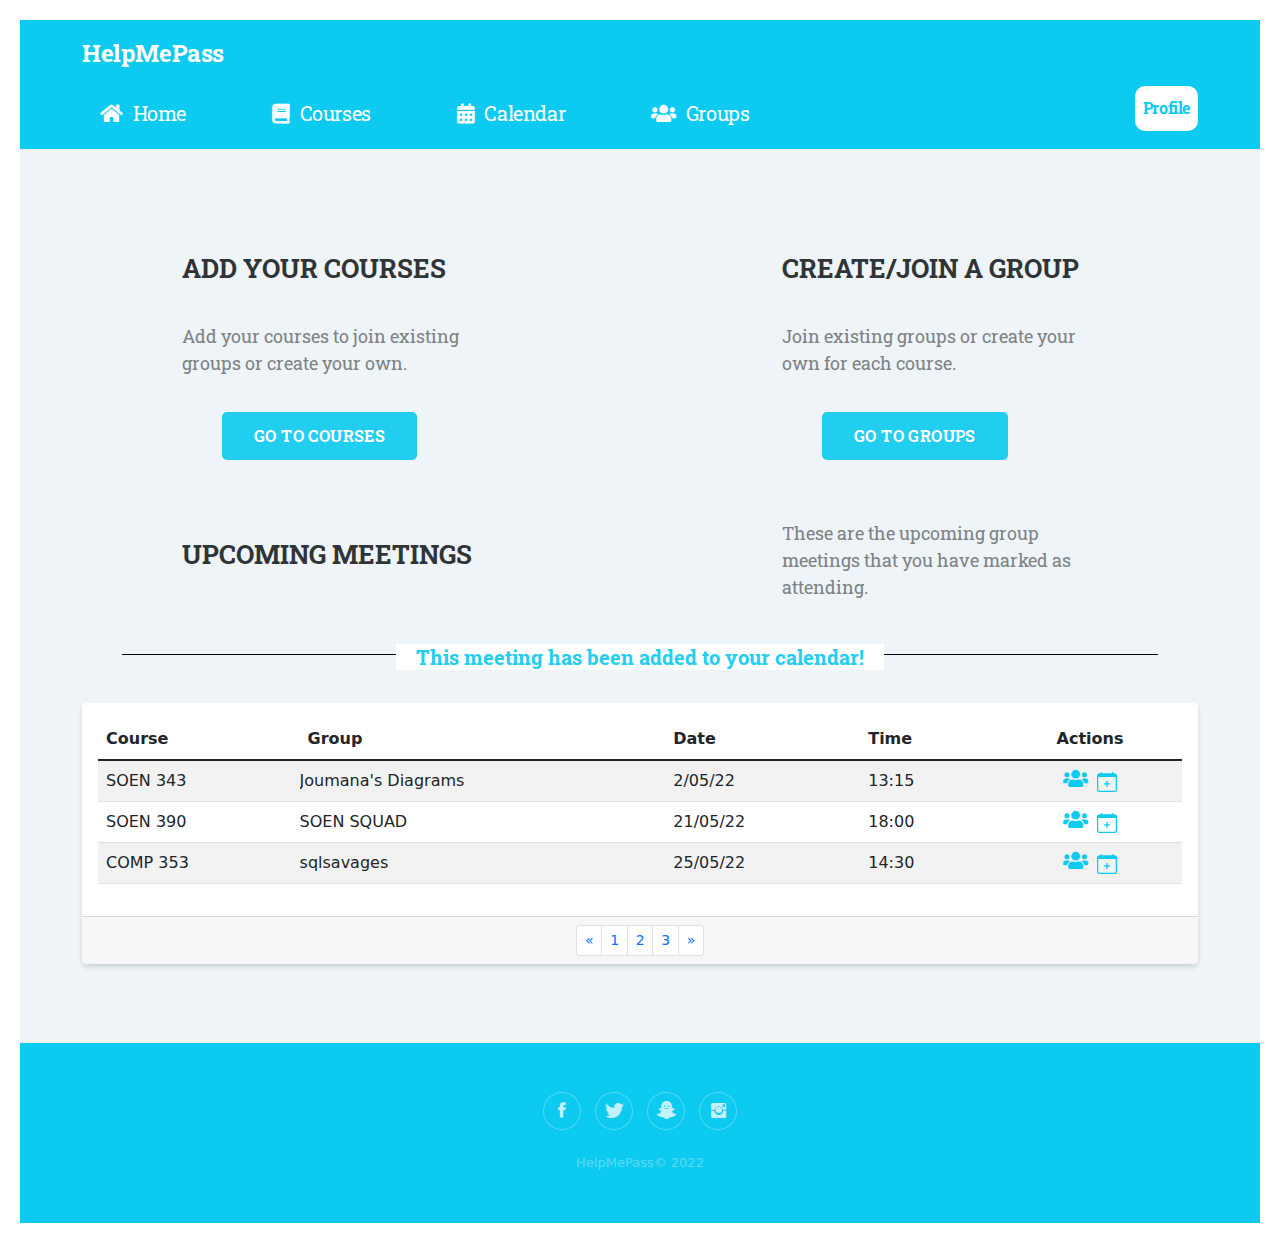
<file: dashboard-1.html>
<!DOCTYPE html>
<html lang="en">

<head>
    <meta charset="utf-8">
    <meta name="viewport" content="width=device-width, initial-scale=1.0, shrink-to-fit=no">
    <title>HelpMePass (Backup 1650017812077)</title>
    <link rel="stylesheet" href="assets/bootstrap/css/bootstrap.min.css">
    <link rel="stylesheet" href="https://fonts.googleapis.com/css?family=Lora">
    <link rel="stylesheet" href="https://fonts.googleapis.com/css?family=Montserrat">
    <link rel="stylesheet" href="https://fonts.googleapis.com/css?family=Noto+Sans+Inscriptional+Pahlavi&amp;display=swap">
    <link rel="stylesheet" href="https://fonts.googleapis.com/css?family=Roboto+Slab:300,400|Roboto:300,400,700">
    <link rel="stylesheet" href="https://fonts.googleapis.com/css?family=Roboto+Slab:300,400|Roboto:300,400,700">
    <link rel="stylesheet" href="assets/fonts/fontawesome-all.min.css">
    <link rel="stylesheet" href="assets/fonts/ionicons.min.css">
    <link rel="stylesheet" href="assets/fonts/simple-line-icons.min.css">
    <link rel="stylesheet" href="assets/css/-Login-form-Page-BS4-.css">
    <link rel="stylesheet" href="assets/css/Bootstrap-4-Calendar-No-Custom-Code.css">
    <link rel="stylesheet" href="assets/css/Bootstrap-Calendar.css">
    <link rel="stylesheet" href="assets/css/Bootstrap-Chat.css">
    <link rel="stylesheet" href="assets/css/Chat.css">
    <link rel="stylesheet" href="assets/css/Clean-Button-Scale-Hover-Effect.css">
    <link rel="stylesheet" href="assets/css/Data-Summary-Panel---3-Column-Overview--Mobile-Responsive.css">
    <link rel="stylesheet" href="assets/css/divider-text-middle.css">
    <link rel="stylesheet" href="assets/css/Footer-Basic.css">
    <link rel="stylesheet" href="assets/css/Footer-Dark.css">
    <link rel="stylesheet" href="assets/css/gradient-navbar-1.css">
    <link rel="stylesheet" href="assets/css/gradient-navbar.css">
    <link rel="stylesheet" href="assets/css/Highlight-Phone.css">
    <link rel="stylesheet" href="assets/css/Login-with-overlay-image.css">
    <link rel="stylesheet" href="assets/css/MUSA_panel-table-1.css">
    <link rel="stylesheet" href="assets/css/MUSA_panel-table.css">
    <link rel="stylesheet" href="assets/css/Navigation-Clean.css">
    <link rel="stylesheet" href="assets/css/Navigation-Menu.css">
    <link rel="stylesheet" href="assets/css/Navigation-with-Search.css">
    <link rel="stylesheet" href="assets/css/Profile-Card-1.css">
    <link rel="stylesheet" href="assets/css/Profile-with-data-and-skills.css">
    <link rel="stylesheet" href="assets/css/Responsive-Active-Navbar.css">
    <link rel="stylesheet" href="assets/css/Simple-Vertical-Navigation-Menu-v-10.css">
    <link rel="stylesheet" href="assets/css/Soft-UI-Aside-Navbar.css">
    <link rel="stylesheet" href="assets/css/some-message.css">
    <link rel="stylesheet" href="assets/css/sticky-dark-top-nav-with-dropdown.css">
    <link rel="stylesheet" href="assets/css/styles.css">
    <link rel="stylesheet" href="assets/css/Table-with-search-1.css">
    <link rel="stylesheet" href="assets/css/Table-with-search.css">
    <link rel="stylesheet" href="assets/css/Ultimate-Sidebar-Menu-BS5.css">
</head>

<body style="color: rgb(255,255,255);">
    <nav class="navbar navbar-light navbar-expand-md navbar-fixed-top navigation-clean-button" style="background: rgb(13,202,240);border-radius: 20;border-top-left-radius: 20;border-top-right-radius: 20;border-bottom-right-radius: 20;border-bottom-left-radius: 20;border-style: none;padding-top: 0;padding-bottom: 10px;">
        <div class="container"><button data-bs-toggle="collapse" class="navbar-toggler" data-bs-target="#navcol-1"><span class="visually-hidden">Toggle navigation</span><span class="navbar-toggler-icon"></span></button>
            <div style="margin-right: 50px;margin-top: 15px;"><a class="navbar-brand" href="#" style="margin-top: 20px;margin-right: 150px;"><span style="color: rgb(255,255,255);font-size: 24px;font-family: 'Roboto Slab', serif;">HelpMePass</span> </a></div>
            <div class="collapse navbar-collapse" id="navcol-1" style="color: rgb(255,255,255);">
                <ul class="navbar-nav nav-right">
                    <li class="nav-item" style="margin-right: 50px;"><a class="nav-link active" href="dashboard.html" style="color: rgb(255,255,255);background: rgba(255,0,0,0);font-size: 20px;font-family: 'Roboto Slab', serif;"><i class="fas fa-home"></i>Home</a></li>
                    <li class="nav-item" style="margin-right: 50px;"><a class="nav-link active" href="courses.html" style="color: rgb(255,255,255);font-size: 20px;font-family: 'Roboto Slab', serif;"><i class="fas fa-book"></i>Courses</a></li>
                    <li class="nav-item" style="margin-right: 50px;"><a class="nav-link active" href="calendar.html" style="color: rgb(255,255,255);font-size: 20px;font-family: 'Roboto Slab', serif;"><i class="fas fa-calendar-alt"></i>Calendar</a></li>
                    <li class="nav-item" style="margin-right: 50px;"><a class="nav-link active" href="groups.html" style="color: rgb(255,255,255);font-size: 20px;font-family: 'Roboto Slab', serif;"><i class="fas fa-users"></i>Groups</a></li>
                </ul>
                <p class="ms-auto navbar-text actions"> <a class="btn btn-light action-button" role="button" href="profile.html" style="color: rgb(13,202,240);background: #ffffff;border-radius: 10px;border-style: solid;border-color: rgba(0,0,0,0.9);font-size: 16px;padding: 5px 8px;padding-top: 10px;margin-left: 10px;font-family: 'Roboto Slab', serif;height: 45px;">Profile</a></p>
            </div>
        </div>
    </nav>
    <section class="highlight-phone">
        <div class="container">
            <div class="row">
                <div class="col-sm-4" style="width: 500px;margin-right: 0px;margin-left: 0100px;">
                    <div class="intro" style="width: 300px;margin-top: 50px;">
                        <h2 style="font-size: 26PX;font-family: 'Roboto Slab', serif;">ADD YOUR COURSES</h2>
                        <p style="font-family: 'Roboto Slab', serif;">Add your courses to join existing groups or create your own.</p><a class="btn btn-primary" role="button" href="#" style="font-family: 'Roboto Slab', serif;font-size: 16px;margin-left: 40px;margin-right: 40px;">Go to courses</a>
                    </div>
                </div>
                <div class="col-sm-4" style="width: 300px;margin-right: 0px;margin-left: 100px;">
                    <div class="intro" style="width: 300px;margin-right: 100px;margin-top: 50px;">
                        <h2 style="font-size: 26PX;font-family: 'Roboto Slab', serif;">CREATE/JOIN A GROUP</h2>
                        <p style="font-family: 'Roboto Slab', serif;">Join existing groups or create your own for each course.</p><a class="btn btn-primary" role="button" href="#" style="font-size: 16px;margin-left: 40px;margin-right: 40px;font-family: 'Roboto Slab', serif;">GO TO GROUPS</a>
                    </div>
                </div>
            </div>
            <div class="row">
                <div class="col-sm-4" style="width: 300px;margin-left: 100px;height: 100px;margin-top: 25px;">
                    <div class="intro" style="width: 300px;height: 100px;margin-top: 50px;">
                        <h2 style="font-size: 26PX;font-family: 'Roboto Slab', serif;">UPCOMING MEETINGS</h2>
                    </div>
                </div>
                <div class="col-sm-4" style="width: 100px;margin-left: 100px;min-width: 100px;max-width: 100px;"></div>
                <div class="col-sm-4" style="width: 300px;margin-left: 100px;min-width: 300px;max-width: 600px;margin-top: 10px;">
                    <div class="intro" style="width: 300px;height: 100px;margin-top: 50px;">
                        <p style="font-family: 'Roboto Slab', serif;min-width: 300px;max-width: 600px;">These are the upcoming group meetings that you have marked as attending.</p>
                    </div>
                </div>
            </div>
            <div style="text-align:center;">
                <h2 class="divider-style" style="margin-bottom: 0px;margin-top: 10px;color: rgb(255,255,255);"><span style="font-size: 20px;color: rgb(36,206,240);font-family: 'Roboto Slab', serif;">This meeting has been added to your calendar!</span></h2>
            </div>
            <div class="row justify-content-center" style="margin-right: 0PX;margin-left: 0PX;margin-top: 25px;">
                <div class="col-xl-10 col-xxl-9" style="padding-right: 0PX;padding-left: 0PX;width: 1250PX;">
                    <div class="card shadow">
                        <div class="card-body">
                            <div class="table-responsive">
                                <table class="table table-striped table-hover">
                                    <thead>
                                        <tr>
                                            <th style="padding-right: 0px;">Course</th>
                                            <th style="padding-right: 0px;padding-left: 8px;">Group</th>
                                            <th>Date</th>
                                            <th>Time</th>
                                            <th class="text-center">Actions</th>
                                        </tr>
                                    </thead>
                                    <tbody>
                                        <tr>
                                            <td class="text-truncate" style="max-width: 200px;padding-right: 0PX;">SOEN 343</td>
                                            <td class="text-truncate" style="max-width: 200px;padding-right: 0px;padding-left: 0px;">Joumana's Diagrams</td>
                                            <td>2/05/22</td>
                                            <td>13:15</td>
                                            <td class="text-center"><a href="groups.html"><i class="fas fa-users fs-5" style="color: rgb(13,202,240);"></i></a><a href="dashboard-1.html"><svg xmlns="http://www.w3.org/2000/svg" width="1em" height="1em" fill="currentColor" viewBox="0 0 16 16" class="bi bi-calendar-plus fs-5" style="color: rgb(13,202,240);">
                                                        <path d="M8 7a.5.5 0 0 1 .5.5V9H10a.5.5 0 0 1 0 1H8.5v1.5a.5.5 0 0 1-1 0V10H6a.5.5 0 0 1 0-1h1.5V7.5A.5.5 0 0 1 8 7z"></path>
                                                        <path d="M3.5 0a.5.5 0 0 1 .5.5V1h8V.5a.5.5 0 0 1 1 0V1h1a2 2 0 0 1 2 2v11a2 2 0 0 1-2 2H2a2 2 0 0 1-2-2V3a2 2 0 0 1 2-2h1V.5a.5.5 0 0 1 .5-.5zM1 4v10a1 1 0 0 0 1 1h12a1 1 0 0 0 1-1V4H1z"></path>
                                                    </svg></a></td>
                                        </tr>
                                        <tr>
                                            <td class="text-truncate" style="max-width: 200px;padding-right: 0PX;">SOEN 390</td>
                                            <td class="text-truncate" style="max-width: 200px;padding-right: 0px;padding-left: 0px;">SOEN SQUAD</td>
                                            <td>21/05/22</td>
                                            <td>18:00</td>
                                            <td class="text-center"><a href="groups.html"><i class="fas fa-users fs-5" style="color: rgb(13,202,240);"></i></a><a href="dashboard-1.html"><svg xmlns="http://www.w3.org/2000/svg" width="1em" height="1em" fill="currentColor" viewBox="0 0 16 16" class="bi bi-calendar-plus fs-5" style="color: rgb(13,202,240);">
                                                        <path d="M8 7a.5.5 0 0 1 .5.5V9H10a.5.5 0 0 1 0 1H8.5v1.5a.5.5 0 0 1-1 0V10H6a.5.5 0 0 1 0-1h1.5V7.5A.5.5 0 0 1 8 7z"></path>
                                                        <path d="M3.5 0a.5.5 0 0 1 .5.5V1h8V.5a.5.5 0 0 1 1 0V1h1a2 2 0 0 1 2 2v11a2 2 0 0 1-2 2H2a2 2 0 0 1-2-2V3a2 2 0 0 1 2-2h1V.5a.5.5 0 0 1 .5-.5zM1 4v10a1 1 0 0 0 1 1h12a1 1 0 0 0 1-1V4H1z"></path>
                                                    </svg></a></td>
                                        </tr>
                                        <tr>
                                            <td class="text-truncate" style="max-width: 200px;padding-right: 0PX;">COMP 353</td>
                                            <td class="text-truncate" style="max-width: 200px;padding-right: 0px;padding-left: 0px;">sqlsavages</td>
                                            <td>25/05/22</td>
                                            <td>14:30</td>
                                            <td class="text-center"><a href="groups.html"><i class="fas fa-users fs-5" style="color: rgb(13,202,240);"></i></a><a href="dashboard-1.html"><svg xmlns="http://www.w3.org/2000/svg" width="1em" height="1em" fill="currentColor" viewBox="0 0 16 16" class="bi bi-calendar-plus fs-5" style="color: rgb(13,202,240);">
                                                        <path d="M8 7a.5.5 0 0 1 .5.5V9H10a.5.5 0 0 1 0 1H8.5v1.5a.5.5 0 0 1-1 0V10H6a.5.5 0 0 1 0-1h1.5V7.5A.5.5 0 0 1 8 7z"></path>
                                                        <path d="M3.5 0a.5.5 0 0 1 .5.5V1h8V.5a.5.5 0 0 1 1 0V1h1a2 2 0 0 1 2 2v11a2 2 0 0 1-2 2H2a2 2 0 0 1-2-2V3a2 2 0 0 1 2-2h1V.5a.5.5 0 0 1 .5-.5zM1 4v10a1 1 0 0 0 1 1h12a1 1 0 0 0 1-1V4H1z"></path>
                                                    </svg></a></td>
                                        </tr>
                                    </tbody>
                                </table>
                            </div>
                        </div>
                        <div class="card-footer">
                            <nav>
                                <ul class="pagination pagination-sm mb-0 justify-content-center">
                                    <li class="page-item" style="color: rgb(13,202,240);"><a class="page-link" href="#" aria-label="Previous"><span aria-hidden="true">«</span></a></li>
                                    <li class="page-item" style="border-color: rgb(13,202,240);"><a class="page-link" href="#">1</a></li>
                                    <li class="page-item" style="color: rgb(13,202,240);"><a class="page-link" href="#">2</a></li>
                                    <li class="page-item" style="color: rgb(13,202,240);"><a class="page-link" href="#">3</a></li>
                                    <li class="page-item" style="color: rgb(13,202,240);"><a class="page-link" href="#" aria-label="Next"><span aria-hidden="true">»</span></a></li>
                                </ul>
                            </nav>
                        </div>
                    </div>
                </div>
            </div>
        </div>
    </section>
    <footer class="footer-dark" style="background: rgb(13,202,240);">
        <div class="container">
            <div class="row">
                <div class="col item social"><a href="#"><i class="icon ion-social-facebook" style="color: rgb(255,255,255);margin-right: 0px;"></i></a><a href="#"><i class="icon ion-social-twitter" style="color: rgb(255,255,255);margin-right: 0px;"></i></a><a href="#"><i class="icon ion-social-snapchat" style="color: rgb(255,255,255);margin-right: 0px;"></i></a><a href="#"><i class="icon ion-social-instagram" style="color: rgb(255,255,255);margin-right: 0px;"></i></a></div>
            </div>
            <p class="copyright" style="color: #ffffff;">HelpMePass© 2022</p>
        </div>
    </footer>
    <script src="assets/bootstrap/js/bootstrap.min.js"></script>
    <script src="assets/js/Responsive-Active-Navbar.js"></script>
    <script src="assets/js/Table-with-search.js"></script>
    <script src="assets/js/Ultimate-Sidebar-Menu-BS5.js"></script>
</body>

</html>
</file>
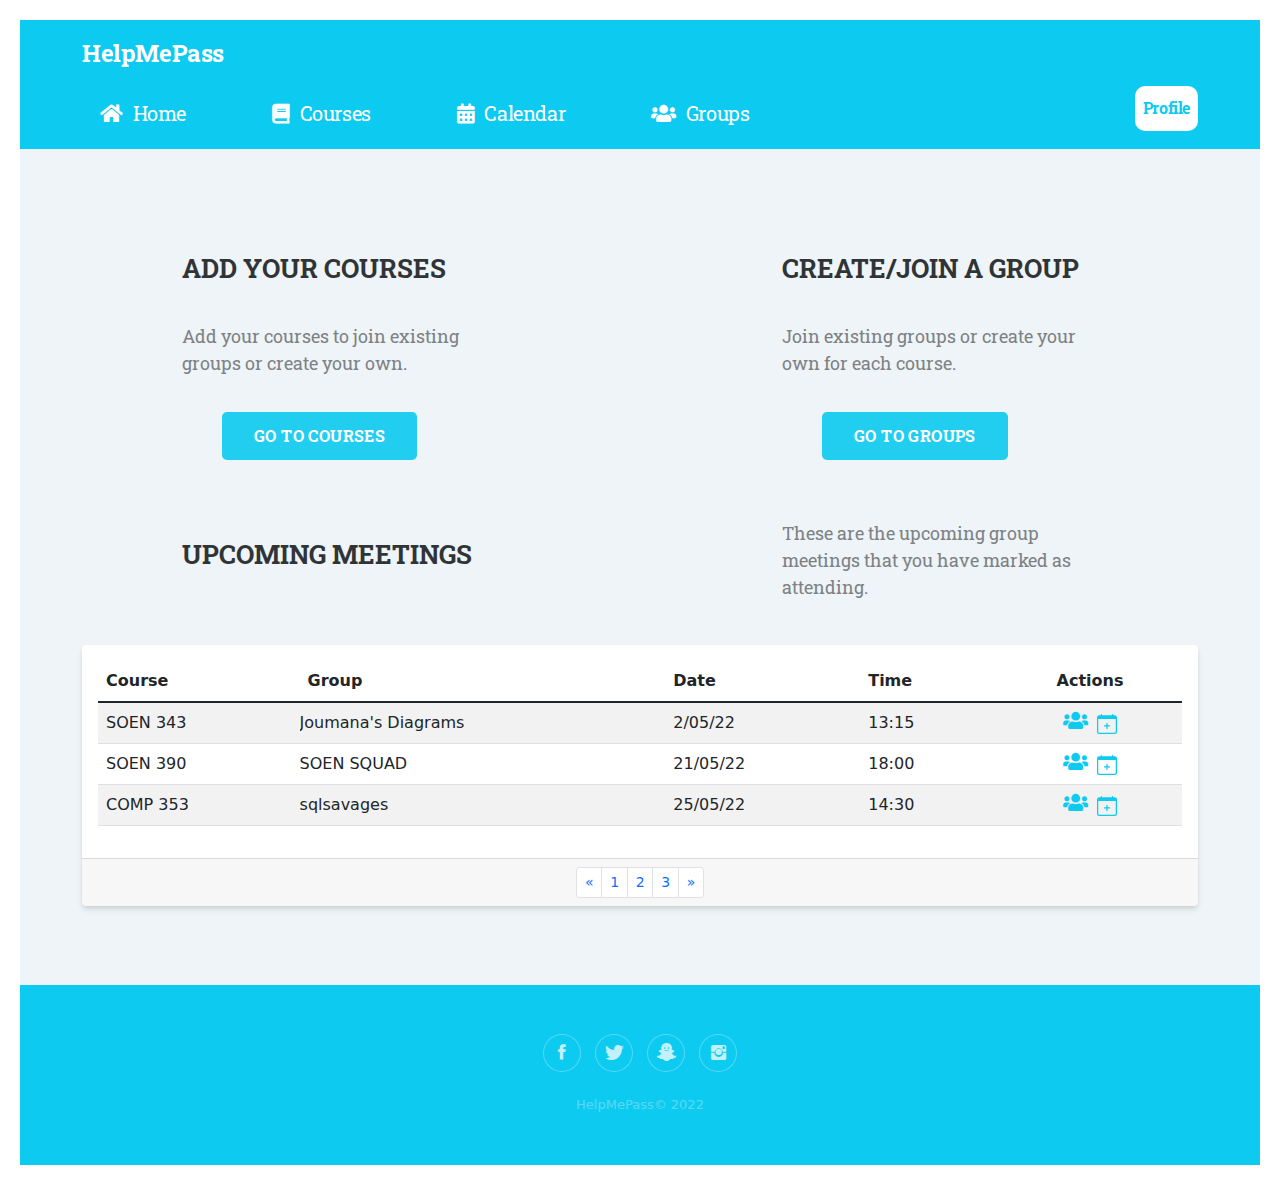
<file: dashboard.html>
<!DOCTYPE html>
<html lang="en">

<head>
    <meta charset="utf-8">
    <meta name="viewport" content="width=device-width, initial-scale=1.0, shrink-to-fit=no">
    <title>HelpMePass (Backup 1650017812077)</title>
    <link rel="stylesheet" href="assets/bootstrap/css/bootstrap.min.css">
    <link rel="stylesheet" href="https://fonts.googleapis.com/css?family=Lora">
    <link rel="stylesheet" href="https://fonts.googleapis.com/css?family=Montserrat">
    <link rel="stylesheet" href="https://fonts.googleapis.com/css?family=Noto+Sans+Inscriptional+Pahlavi&amp;display=swap">
    <link rel="stylesheet" href="https://fonts.googleapis.com/css?family=Roboto+Slab:300,400|Roboto:300,400,700">
    <link rel="stylesheet" href="https://fonts.googleapis.com/css?family=Roboto+Slab:300,400|Roboto:300,400,700">
    <link rel="stylesheet" href="assets/fonts/fontawesome-all.min.css">
    <link rel="stylesheet" href="assets/fonts/ionicons.min.css">
    <link rel="stylesheet" href="assets/fonts/simple-line-icons.min.css">
    <link rel="stylesheet" href="assets/css/-Login-form-Page-BS4-.css">
    <link rel="stylesheet" href="assets/css/Bootstrap-4-Calendar-No-Custom-Code.css">
    <link rel="stylesheet" href="assets/css/Bootstrap-Calendar.css">
    <link rel="stylesheet" href="assets/css/Bootstrap-Chat.css">
    <link rel="stylesheet" href="assets/css/Chat.css">
    <link rel="stylesheet" href="assets/css/Clean-Button-Scale-Hover-Effect.css">
    <link rel="stylesheet" href="assets/css/Data-Summary-Panel---3-Column-Overview--Mobile-Responsive.css">
    <link rel="stylesheet" href="assets/css/divider-text-middle.css">
    <link rel="stylesheet" href="assets/css/Footer-Basic.css">
    <link rel="stylesheet" href="assets/css/Footer-Dark.css">
    <link rel="stylesheet" href="assets/css/gradient-navbar-1.css">
    <link rel="stylesheet" href="assets/css/gradient-navbar.css">
    <link rel="stylesheet" href="assets/css/Highlight-Phone.css">
    <link rel="stylesheet" href="assets/css/Login-with-overlay-image.css">
    <link rel="stylesheet" href="assets/css/MUSA_panel-table-1.css">
    <link rel="stylesheet" href="assets/css/MUSA_panel-table.css">
    <link rel="stylesheet" href="assets/css/Navigation-Clean.css">
    <link rel="stylesheet" href="assets/css/Navigation-Menu.css">
    <link rel="stylesheet" href="assets/css/Navigation-with-Search.css">
    <link rel="stylesheet" href="assets/css/Profile-Card-1.css">
    <link rel="stylesheet" href="assets/css/Profile-with-data-and-skills.css">
    <link rel="stylesheet" href="assets/css/Responsive-Active-Navbar.css">
    <link rel="stylesheet" href="assets/css/Simple-Vertical-Navigation-Menu-v-10.css">
    <link rel="stylesheet" href="assets/css/Soft-UI-Aside-Navbar.css">
    <link rel="stylesheet" href="assets/css/some-message.css">
    <link rel="stylesheet" href="assets/css/sticky-dark-top-nav-with-dropdown.css">
    <link rel="stylesheet" href="assets/css/styles.css">
    <link rel="stylesheet" href="assets/css/Table-with-search-1.css">
    <link rel="stylesheet" href="assets/css/Table-with-search.css">
    <link rel="stylesheet" href="assets/css/Ultimate-Sidebar-Menu-BS5.css">
</head>

<body style="color: rgb(255,255,255);">
    <nav class="navbar navbar-light navbar-expand-md navbar-fixed-top navigation-clean-button" style="background: rgb(13,202,240);border-radius: 20;border-top-left-radius: 20;border-top-right-radius: 20;border-bottom-right-radius: 20;border-bottom-left-radius: 20;border-style: none;padding-top: 0;padding-bottom: 10px;">
        <div class="container"><button data-bs-toggle="collapse" class="navbar-toggler" data-bs-target="#navcol-1"><span class="visually-hidden">Toggle navigation</span><span class="navbar-toggler-icon"></span></button>
            <div style="margin-right: 50px;margin-top: 15px;"><a class="navbar-brand" href="#" style="margin-top: 20px;margin-right: 150px;"><span style="color: rgb(255,255,255);font-size: 24px;font-family: 'Roboto Slab', serif;">HelpMePass</span> </a></div>
            <div class="collapse navbar-collapse" id="navcol-1" style="color: rgb(255,255,255);">
                <ul class="navbar-nav nav-right">
                    <li class="nav-item" style="margin-right: 50px;"><a class="nav-link active" href="dashboard.html" style="color: rgb(255,255,255);background: rgba(255,0,0,0);font-size: 20px;font-family: 'Roboto Slab', serif;"><i class="fas fa-home"></i>Home</a></li>
                    <li class="nav-item" style="margin-right: 50px;"><a class="nav-link active" href="courses.html" style="color: rgb(255,255,255);font-size: 20px;font-family: 'Roboto Slab', serif;"><i class="fas fa-book"></i>Courses</a></li>
                    <li class="nav-item" style="margin-right: 50px;"><a class="nav-link active" href="calendar.html" style="color: rgb(255,255,255);font-size: 20px;font-family: 'Roboto Slab', serif;"><i class="fas fa-calendar-alt"></i>Calendar</a></li>
                    <li class="nav-item" style="margin-right: 50px;"><a class="nav-link active" href="groups.html" style="color: rgb(255,255,255);font-size: 20px;font-family: 'Roboto Slab', serif;"><i class="fas fa-users"></i>Groups</a></li>
                </ul>
                <p class="ms-auto navbar-text actions"> <a class="btn btn-light action-button" role="button" href="profile.html" style="color: rgb(13,202,240);background: #ffffff;border-radius: 10px;border-style: solid;border-color: rgba(0,0,0,0.9);font-size: 16px;padding: 5px 8px;padding-top: 10px;margin-left: 10px;font-family: 'Roboto Slab', serif;height: 45px;">Profile</a></p>
            </div>
        </div>
    </nav>
    <section class="highlight-phone" style="background: rgb(238, 244, 247);">
        <div class="container">
            <div class="row">
                <div class="col-sm-4" style="width: 500px;margin-right: 0px;margin-left: 0100px;">
                    <div class="intro" style="width: 300px;margin-top: 50px;">
                        <h2 style="font-size: 26PX;font-family: 'Roboto Slab', serif;">ADD YOUR COURSES</h2>
                        <p style="font-family: 'Roboto Slab', serif;">Add your courses to join existing groups or create your own.</p><a class="btn btn-primary" role="button" href="courses.html" style="font-family: 'Roboto Slab', serif;font-size: 16px;margin-left: 40px;margin-right: 40px;">Go to courses</a>
                    </div>
                </div>
                <div class="col-sm-4" style="width: 300px;margin-right: 0px;margin-left: 100px;">
                    <div class="intro" style="width: 300px;margin-right: 100px;margin-top: 50px;">
                        <h2 style="font-size: 26PX;font-family: 'Roboto Slab', serif;">CREATE/JOIN A GROUP</h2>
                        <p style="font-family: 'Roboto Slab', serif;">Join existing groups or create your own for each course.</p><a class="btn btn-primary" role="button" href="groups.html" style="font-size: 16px;margin-left: 40px;margin-right: 40px;font-family: 'Roboto Slab', serif;">GO TO GROUPS</a>
                    </div>
                </div>
            </div>
            <div class="row">
                <div class="col-sm-4" style="width: 300px;margin-left: 100px;height: 100px;margin-top: 25px;">
                    <div class="intro" style="width: 300px;height: 100px;margin-top: 50px;">
                        <h2 style="font-size: 26PX;font-family: 'Roboto Slab', serif;">UPCOMING MEETINGS</h2>
                    </div>
                </div>
                <div class="col-sm-4" style="width: 100px;margin-left: 100px;min-width: 100px;max-width: 100px;"></div>
                <div class="col-sm-4" style="width: 300px;margin-left: 100px;min-width: 300px;max-width: 600px;margin-top: 10px;">
                    <div class="intro" style="width: 300px;height: 100px;margin-top: 50px;">
                        <p style="font-family: 'Roboto Slab', serif;min-width: 300px;max-width: 600px;">These are the upcoming group meetings that you have marked as attending.</p>
                    </div>
                </div>
            </div>
            <div class="row justify-content-center" style="margin-right: 0PX;margin-left: 0PX;margin-top: 25px;">
                <div class="col-xl-10 col-xxl-9" style="padding-right: 0PX;padding-left: 0PX;width: 1250PX;">
                    <div class="card shadow">
                        <div class="card-body">
                            <div class="table-responsive">
                                <table class="table table-striped table-hover">
                                    <thead>
                                        <tr>
                                            <th style="padding-right: 0px;">Course</th>
                                            <th style="padding-right: 0px;padding-left: 8px;">Group</th>
                                            <th>Date</th>
                                            <th>Time</th>
                                            <th class="text-center">Actions</th>
                                        </tr>
                                    </thead>
                                    <tbody>
                                        <tr>
                                            <td class="text-truncate" style="max-width: 200px;padding-right: 0PX;">SOEN 343</td>
                                            <td class="text-truncate" style="max-width: 200px;padding-right: 0px;padding-left: 0px;">Joumana's Diagrams</td>
                                            <td>2/05/22</td>
                                            <td>13:15</td>
                                            <td class="text-center"><a href="groups.html"><i class="fas fa-users fs-5" style="color: rgb(13,202,240);"></i></a><a href="dashboard-1.html"><svg xmlns="http://www.w3.org/2000/svg" width="1em" height="1em" fill="currentColor" viewBox="0 0 16 16" class="bi bi-calendar-plus fs-5" style="color: rgb(13,202,240);">
                                                        <path d="M8 7a.5.5 0 0 1 .5.5V9H10a.5.5 0 0 1 0 1H8.5v1.5a.5.5 0 0 1-1 0V10H6a.5.5 0 0 1 0-1h1.5V7.5A.5.5 0 0 1 8 7z"></path>
                                                        <path d="M3.5 0a.5.5 0 0 1 .5.5V1h8V.5a.5.5 0 0 1 1 0V1h1a2 2 0 0 1 2 2v11a2 2 0 0 1-2 2H2a2 2 0 0 1-2-2V3a2 2 0 0 1 2-2h1V.5a.5.5 0 0 1 .5-.5zM1 4v10a1 1 0 0 0 1 1h12a1 1 0 0 0 1-1V4H1z"></path>
                                                    </svg></a></td>
                                        </tr>
                                        <tr>
                                            <td class="text-truncate" style="max-width: 200px;padding-right: 0PX;">SOEN 390</td>
                                            <td class="text-truncate" style="max-width: 200px;padding-right: 0px;padding-left: 0px;">SOEN SQUAD</td>
                                            <td>21/05/22</td>
                                            <td>18:00</td>
                                            <td class="text-center"><a href="groups.html"><i class="fas fa-users fs-5" style="color: rgb(13,202,240);"></i></a><a href="dashboard-1.html"><svg xmlns="http://www.w3.org/2000/svg" width="1em" height="1em" fill="currentColor" viewBox="0 0 16 16" class="bi bi-calendar-plus fs-5" style="color: rgb(13,202,240);">
                                                        <path d="M8 7a.5.5 0 0 1 .5.5V9H10a.5.5 0 0 1 0 1H8.5v1.5a.5.5 0 0 1-1 0V10H6a.5.5 0 0 1 0-1h1.5V7.5A.5.5 0 0 1 8 7z"></path>
                                                        <path d="M3.5 0a.5.5 0 0 1 .5.5V1h8V.5a.5.5 0 0 1 1 0V1h1a2 2 0 0 1 2 2v11a2 2 0 0 1-2 2H2a2 2 0 0 1-2-2V3a2 2 0 0 1 2-2h1V.5a.5.5 0 0 1 .5-.5zM1 4v10a1 1 0 0 0 1 1h12a1 1 0 0 0 1-1V4H1z"></path>
                                                    </svg></a></td>
                                        </tr>
                                        <tr>
                                            <td class="text-truncate" style="max-width: 200px;padding-right: 0PX;">COMP 353</td>
                                            <td class="text-truncate" style="max-width: 200px;padding-right: 0px;padding-left: 0px;">sqlsavages</td>
                                            <td>25/05/22</td>
                                            <td>14:30</td>
                                            <td class="text-center"><a href="groups.html"><i class="fas fa-users fs-5" style="color: rgb(13,202,240);"></i></a><a href="dashboard-1.html"><svg xmlns="http://www.w3.org/2000/svg" width="1em" height="1em" fill="currentColor" viewBox="0 0 16 16" class="bi bi-calendar-plus fs-5" style="color: rgb(13,202,240);">
                                                        <path d="M8 7a.5.5 0 0 1 .5.5V9H10a.5.5 0 0 1 0 1H8.5v1.5a.5.5 0 0 1-1 0V10H6a.5.5 0 0 1 0-1h1.5V7.5A.5.5 0 0 1 8 7z"></path>
                                                        <path d="M3.5 0a.5.5 0 0 1 .5.5V1h8V.5a.5.5 0 0 1 1 0V1h1a2 2 0 0 1 2 2v11a2 2 0 0 1-2 2H2a2 2 0 0 1-2-2V3a2 2 0 0 1 2-2h1V.5a.5.5 0 0 1 .5-.5zM1 4v10a1 1 0 0 0 1 1h12a1 1 0 0 0 1-1V4H1z"></path>
                                                    </svg></a></td>
                                        </tr>
                                    </tbody>
                                </table>
                            </div>
                        </div>
                        <div class="card-footer">
                            <nav>
                                <ul class="pagination pagination-sm mb-0 justify-content-center">
                                    <li class="page-item" style="color: rgb(13,202,240);"><a class="page-link" href="#" aria-label="Previous"><span aria-hidden="true">«</span></a></li>
                                    <li class="page-item" style="border-color: rgb(13,202,240);"><a class="page-link" href="#">1</a></li>
                                    <li class="page-item" style="color: rgb(13,202,240);"><a class="page-link" href="#">2</a></li>
                                    <li class="page-item" style="color: rgb(13,202,240);"><a class="page-link" href="#">3</a></li>
                                    <li class="page-item" style="color: rgb(13,202,240);"><a class="page-link" href="#" aria-label="Next"><span aria-hidden="true">»</span></a></li>
                                </ul>
                            </nav>
                        </div>
                    </div>
                </div>
            </div>
        </div>
    </section>
    <footer class="footer-dark" style="background: rgb(13,202,240);">
        <div class="container">
            <div class="row">
                <div class="col item social"><a href="#"><i class="icon ion-social-facebook" style="color: rgb(255,255,255);margin-right: 0px;"></i></a><a href="#"><i class="icon ion-social-twitter" style="color: rgb(255,255,255);margin-right: 0px;"></i></a><a href="#"><i class="icon ion-social-snapchat" style="color: rgb(255,255,255);margin-right: 0px;"></i></a><a href="#"><i class="icon ion-social-instagram" style="color: rgb(255,255,255);margin-right: 0px;"></i></a></div>
            </div>
            <p class="copyright" style="color: #ffffff;">HelpMePass© 2022</p>
        </div>
    </footer>
    <script src="assets/bootstrap/js/bootstrap.min.js"></script>
    <script src="assets/js/Responsive-Active-Navbar.js"></script>
    <script src="assets/js/Table-with-search.js"></script>
    <script src="assets/js/Ultimate-Sidebar-Menu-BS5.js"></script>
</body>

</html>
</file>
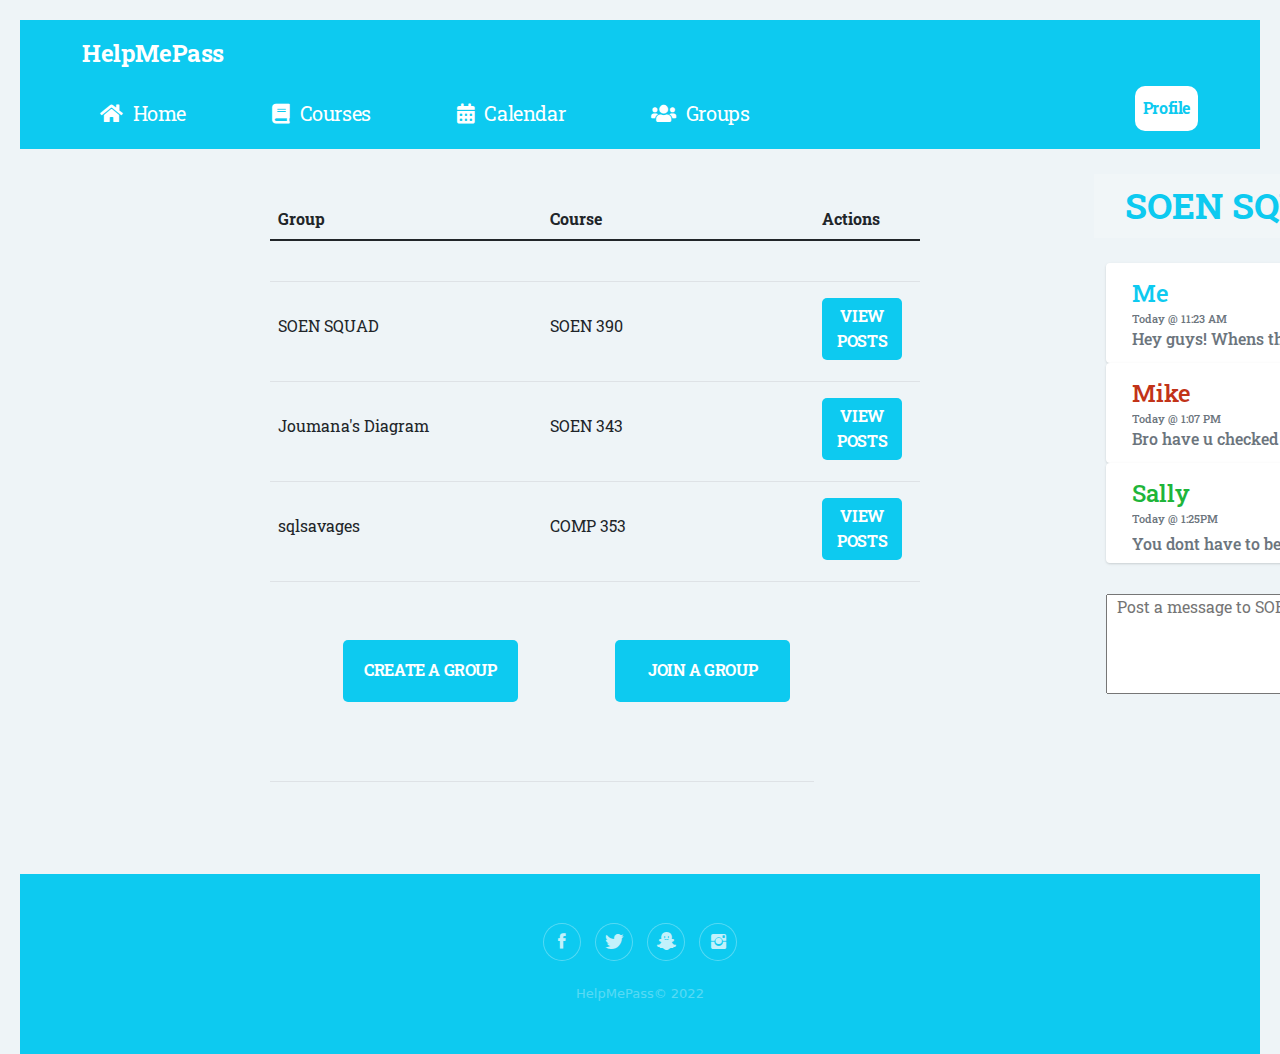
<file: groups.html>
<!DOCTYPE html>
<html lang="en" style="height: 600PX;">

<head>
    <meta charset="utf-8">
    <meta name="viewport" content="width=device-width, initial-scale=1.0, shrink-to-fit=no">
    <title>HelpMePass (Backup 1650017812077)</title>
    <link rel="stylesheet" href="assets/bootstrap/css/bootstrap.min.css">
    <link rel="stylesheet" href="https://fonts.googleapis.com/css?family=Lora">
    <link rel="stylesheet" href="https://fonts.googleapis.com/css?family=Montserrat">
    <link rel="stylesheet" href="https://fonts.googleapis.com/css?family=Noto+Sans+Inscriptional+Pahlavi&amp;display=swap">
    <link rel="stylesheet" href="https://fonts.googleapis.com/css?family=Roboto+Slab:300,400|Roboto:300,400,700">
    <link rel="stylesheet" href="https://fonts.googleapis.com/css?family=Roboto+Slab:300,400|Roboto:300,400,700">
    <link rel="stylesheet" href="assets/fonts/fontawesome-all.min.css">
    <link rel="stylesheet" href="assets/fonts/ionicons.min.css">
    <link rel="stylesheet" href="assets/fonts/simple-line-icons.min.css">
    <link rel="stylesheet" href="assets/css/-Login-form-Page-BS4-.css">
    <link rel="stylesheet" href="assets/css/Bootstrap-4-Calendar-No-Custom-Code.css">
    <link rel="stylesheet" href="assets/css/Bootstrap-Calendar.css">
    <link rel="stylesheet" href="assets/css/Bootstrap-Chat.css">
    <link rel="stylesheet" href="assets/css/Chat.css">
    <link rel="stylesheet" href="assets/css/Clean-Button-Scale-Hover-Effect.css">
    <link rel="stylesheet" href="assets/css/Data-Summary-Panel---3-Column-Overview--Mobile-Responsive.css">
    <link rel="stylesheet" href="assets/css/divider-text-middle.css">
    <link rel="stylesheet" href="assets/css/Footer-Basic.css">
    <link rel="stylesheet" href="assets/css/Footer-Dark.css">
    <link rel="stylesheet" href="assets/css/gradient-navbar-1.css">
    <link rel="stylesheet" href="assets/css/gradient-navbar.css">
    <link rel="stylesheet" href="assets/css/Highlight-Phone.css">
    <link rel="stylesheet" href="assets/css/Login-with-overlay-image.css">
    <link rel="stylesheet" href="assets/css/MUSA_panel-table-1.css">
    <link rel="stylesheet" href="assets/css/MUSA_panel-table.css">
    <link rel="stylesheet" href="assets/css/Navigation-Clean.css">
    <link rel="stylesheet" href="assets/css/Navigation-Menu.css">
    <link rel="stylesheet" href="assets/css/Navigation-with-Search.css">
    <link rel="stylesheet" href="assets/css/Profile-Card-1.css">
    <link rel="stylesheet" href="assets/css/Profile-with-data-and-skills.css">
    <link rel="stylesheet" href="assets/css/Responsive-Active-Navbar.css">
    <link rel="stylesheet" href="assets/css/Simple-Vertical-Navigation-Menu-v-10.css">
    <link rel="stylesheet" href="assets/css/Soft-UI-Aside-Navbar.css">
    <link rel="stylesheet" href="assets/css/some-message.css">
    <link rel="stylesheet" href="assets/css/sticky-dark-top-nav-with-dropdown.css">
    <link rel="stylesheet" href="assets/css/styles.css">
    <link rel="stylesheet" href="assets/css/Table-with-search-1.css">
    <link rel="stylesheet" href="assets/css/Table-with-search.css">
    <link rel="stylesheet" href="assets/css/Ultimate-Sidebar-Menu-BS5.css">
</head>

<body style="height: 600PX;background: rgb(238,244,247);">
    <nav class="navbar navbar-light navbar-expand-md navbar-fixed-top navigation-clean-button" style="background: rgb(13,202,240);border-radius: 20;border-top-left-radius: 20;border-top-right-radius: 20;border-bottom-right-radius: 20;border-bottom-left-radius: 20;border-style: none;padding-top: 0;padding-bottom: 10px;">
        <div class="container"><button data-bs-toggle="collapse" class="navbar-toggler" data-bs-target="#navcol-1"><span class="visually-hidden">Toggle navigation</span><span class="navbar-toggler-icon"></span></button>
            <div style="margin-right: 50px;margin-top: 15px;"><a class="navbar-brand" href="#" style="margin-top: 20px;margin-right: 150px;"><span style="color: rgb(255,255,255);font-size: 24px;font-family: 'Roboto Slab', serif;">HelpMePass</span> </a></div>
            <div class="collapse navbar-collapse" id="navcol-1" style="color: rgb(255,255,255);">
                <ul class="navbar-nav nav-right">
                    <li class="nav-item" style="margin-right: 50px;"><a class="nav-link active" href="dashboard.html" style="color: rgb(255,255,255);background: rgba(255,0,0,0);font-size: 20px;font-family: 'Roboto Slab', serif;"><i class="fas fa-home"></i>Home</a></li>
                    <li class="nav-item" style="margin-right: 50px;"><a class="nav-link active" href="courses.html" style="color: rgb(255,255,255);font-size: 20px;font-family: 'Roboto Slab', serif;"><i class="fas fa-book"></i>Courses</a></li>
                    <li class="nav-item" style="margin-right: 50px;"><a class="nav-link active" href="calendar.html" style="color: rgb(255,255,255);font-size: 20px;font-family: 'Roboto Slab', serif;"><i class="fas fa-calendar-alt"></i>Calendar</a></li>
                    <li class="nav-item" style="margin-right: 50px;"><a class="nav-link active" href="groups.html" style="color: rgb(255,255,255);font-size: 20px;font-family: 'Roboto Slab', serif;"><i class="fas fa-users"></i>Groups</a></li>
                </ul>
                <p class="ms-auto navbar-text actions"> <a class="btn btn-light action-button" role="button" href="profile.html" style="color: rgb(13,202,240);background: #ffffff;border-radius: 10px;border-style: solid;border-color: rgba(0,0,0,0.9);font-size: 16px;padding: 5px 8px;padding-top: 10px;margin-left: 10px;font-family: 'Roboto Slab', serif;height: 45px;">Profile</a></p>
            </div>
        </div>
    </nav>
    <div class="container-fluid" style="width: 1200PX;margin-left: 0PX;margin-top: 25PX;">
        <div class="row mh-100vh" style="height: 700PX;min-height: 600PX;">
            <div class="col" style="height: 600PX;width: 400px;padding-left: 100px;padding-right: 100px;margin-left: 150PX;">
                <div class="table-responsive" style="width: 650PX;margin-top: 25px;">
                    <table class="table">
                        <thead>
                            <tr>
                                <th style="font-family: 'Roboto Slab', serif;">Group</th>
                                <th style="font-family: 'Roboto Slab', serif;">Course</th>
                                <th style="font-family: 'Roboto Slab', serif;">Actions</th>
                            </tr>
                        </thead>
                        <tbody style="margin-top: 25px;">
                            <tr style="margin-top: 25px;">
                                <td style="height: 25px;font-family: 'Roboto Slab', serif;margin-top: 25px;"><br></td>
                                <td style="width: 100PX;font-family: 'Roboto Slab', serif;"><br></td>
                                <td style="width: 150PX;"></td>
                            </tr>
                            <tr style="margin-top: 25px;">
                                <td style="height: 100px;font-family: 'Roboto Slab', serif;margin-top: 25px;"><br>SOEN SQUAD</td>
                                <td style="width: 100PX;font-family: 'Roboto Slab', serif;"><br>SOEN 390</td>
                                <td style="width: 150PX;"><button class="btn btn-info mt-2" type="submit" style="background: rgb(13, 202, 240);color: rgb(255,255,255);margin-left: 0PX;margin-bottom: 10PX;margin-top: 10PX;margin-right: 10PX;"><a href="groups.html" style="color: rgb(255,255,255);background: rgba(255,0,0,0);font-size: 16px;font-family: 'Roboto Slab', serif;margin-bottom: 50PX;">VIEW POSTS</a></button></td>
                            </tr>
                            <tr>
                                <td style="height: 100px;font-family: 'Roboto Slab', serif;"><br>Joumana's Diagram</td>
                                <td style="font-family: 'Roboto Slab', serif;width: 100px;"><br>SOEN 343</td>
                                <td><button class="btn btn-info mt-2" type="submit" style="background: rgb(13, 202, 240);color: rgb(255,255,255);margin-left: 0PX;margin-bottom: 10PX;margin-top: 10PX;margin-right: 10PX;"><a href="groups.html" style="color: rgb(255,255,255);background: rgba(255,0,0,0);font-size: 16px;font-family: 'Roboto Slab', serif;margin-bottom: 50PX;">VIEW POSTS</a></button></td>
                            </tr>
                            <tr>
                                <td style="height: 100px;font-family: 'Roboto Slab', serif;"><br>sqlsavages</td>
                                <td style="font-family: 'Roboto Slab', serif;"><br>COMP 353</td>
                                <td><button class="btn btn-info mt-2" type="submit" style="background: rgb(13, 202, 240);color: rgb(255,255,255);margin-left: 0PX;margin-bottom: 10PX;margin-top: 10PX;margin-right: 10PX;"><a href="groups.html" style="color: rgb(255,255,255);background: rgba(255,0,0,0);font-size: 16px;font-family: 'Roboto Slab', serif;margin-bottom: 50PX;">VIEW POSTS</a></button></td>
                            </tr>
                            <tr>
                                <td style="width: 400PX;height: 200PX;"><button class="btn btn-info" type="submit" style="background: rgb(13, 202, 240);color: rgb(255,255,255);margin-left: 65PX;margin-bottom: 10PX;margin-top: 50PX;height: 61.6PX;width: 175PX;"><a href="groups.html" style="color: rgb(255,255,255);background: rgba(255,0,0,0);font-size: 16px;font-family: 'Roboto Slab', serif;margin-bottom: 50PX;">CREATE A GROUP</a></button></td>
                                <td style="width: 400PX;"><button class="btn btn-info" type="submit" style="background: rgb(13, 202, 240);color: rgb(255,255,255);margin-left: 65PX;margin-bottom: 10PX;margin-top: 50PX;height: 61.6PX;width: 175PX;"><a href="groups.html" style="color: rgb(255,255,255);background: rgba(255,0,0,0);font-size: 16px;font-family: 'Roboto Slab', serif;margin-bottom: 50PX;">JOIN A GROUP</a></button></td>
                            </tr>
                        </tbody>
                    </table>
                </div>
            </div>
            <div class="col" style="width: 300PX;height: 700PX;margin-left: 300PX;margin-right: 50PX;">
                <div class="container-fluid" style="margin-left: 100px;width: 1500px;margin-right: 0PX;height: 750px;">
                    <div class="row" style="height: 650px;">
                        <div class="col-lg-4 col-xl-4" style="width: 300PX;margin-left: 100PX;">
                            <div class="row">
                                <div class="col d-flex flex-nowrap justify-content-md-center align-items-md-center justify-content-lg-center align-items-lg-center justify-content-xl-center align-items-xl-center py-2" style="background: rgba(255,255,255,0.2);height: 4rem;">
                                    <h5 class="mr-auto my-auto" style="font-size: 36px;font-family: 'Roboto Slab', serif;font-weight: bold;color: rgb(13,202,240);">SOEN SQUAD:</h5>
                                </div>
                            </div>
                            <div class="row" style="width: 550px;height: 600px;">
                                <div class="col" style="overflow-x: none;overflow-y: auto;max-height: 32.5rem;height: 600px;">
                                    <ul class="list-unstyled" style="margin-top: 0px;">
                                        <li style="cursor: pointer;margin-top: 25px;height: 75px;margin-bottom: 10px;">
                                            <div class="card border-0" style="width: 450PX;">
                                                <div class="card-body" style="height: 100px;width: 425px;margin-right: 10px;">
                                                    <h4 class="text-nowrap text-truncate card-title" style="color: #0dcaf0;font-family: 'Roboto Slab', serif;">Me</h4>
                                                    <h6 class="text-nowrap text-truncate text-muted card-subtitle mb-2" style="font-size: .7rem;margin-left: 10px;font-family: 'Roboto Slab', serif;">Today @ 11:23 AM</h6>
                                                    <h6 class="text-nowrap text-truncate text-muted card-subtitle mb-2" style="margin-left: 10px;font-family: 'Roboto Slab', serif;">Hey guys! Whens the next meeting?</h6>
                                                </div>
                                            </div>
                                        </li>
                                        <li style="cursor: pointer;margin-top: 25px;">
                                            <div class="card border-0" style="margin-bottom: 0px;width: 450PX;">
                                                <div class="card-body" style="height: 100px;width: 425px;margin-right: 10px;">
                                                    <h4 class="text-nowrap text-truncate card-title" style="color: #c23318;font-family: 'Roboto Slab', serif;">Mike&nbsp;</h4>
                                                    <h6 class="text-nowrap text-truncate text-muted card-subtitle mb-2" style="font-size: .7rem;margin-left: 10px;font-family: 'Roboto Slab', serif;">Today @ 1:07 PM</h6>
                                                    <h6 class="text-nowrap text-truncate text-muted card-subtitle mb-2" style="margin-left: 10px;font-family: 'Roboto Slab', serif;">Bro have u checked the calendar?</h6>
                                                </div>
                                            </div>
                                        </li>
                                        <li style="cursor: pointer;margin-top: 0px;">
                                            <div class="card border-0" style="margin-bottom: 0px;width: 450PX;">
                                                <div class="card-body" style="height: 100px;width: 425px;margin-right: 10px;">
                                                    <h4 class="text-nowrap text-truncate card-title" style="color: #1eb53a;font-family: 'Roboto Slab', serif;">Sally</h4>
                                                    <h6 class="text-nowrap text-truncate text-muted card-subtitle mb-2" style="font-size: .7rem;margin-left: 10px;font-family: 'Roboto Slab', serif;">Today @ 1:25PM</h6>
                                                    <h6 class="text-nowrap text-truncate text-muted card-subtitle mb-2" style="margin-left: 10px;font-family: 'Roboto Slab', serif;">You dont have to be so rude about it mike&nbsp;<i class="far fa-meh-rolling-eyes" style="color: #1eb53a;font-size: 24px;"></i></h6>
                                                </div>
                                            </div>
                                        </li>
                                    </ul><textarea style="margin-left: 0px;width: 450px;height: 100px;padding-left: 10PX;font-family: 'Roboto Slab', serif;margin-top: 15PX;" placeholder="Post a message to SOEN SQUAD"></textarea><button class="btn btn-info mt-2" type="submit" style="background: rgb(13, 202, 240);color: rgb(255,255,255);margin-left: 375PX;margin-bottom: 10PX;margin-top: 10PX;"><a href="groups.html" style="color: rgb(255,255,255);background: rgba(255,0,0,0);font-size: 16px;font-family: 'Roboto Slab', serif;margin-bottom: 50PX;">SEND</a></button>
                                </div>
                            </div>
                        </div>
                    </div>
                </div>
            </div>
        </div>
    </div>
    <footer class="footer-dark" style="background: rgb(13,202,240);">
        <div class="container">
            <div class="row">
                <div class="col item social"><a href="#"><i class="icon ion-social-facebook" style="color: rgb(255,255,255);margin-right: 0px;"></i></a><a href="#"><i class="icon ion-social-twitter" style="color: rgb(255,255,255);margin-right: 0px;"></i></a><a href="#"><i class="icon ion-social-snapchat" style="color: rgb(255,255,255);margin-right: 0px;"></i></a><a href="#"><i class="icon ion-social-instagram" style="color: rgb(255,255,255);margin-right: 0px;"></i></a></div>
            </div>
            <p class="copyright" style="color: #ffffff;">HelpMePass© 2022</p>
        </div>
    </footer>
    <script src="assets/bootstrap/js/bootstrap.min.js"></script>
    <script src="assets/js/Responsive-Active-Navbar.js"></script>
    <script src="assets/js/Table-with-search.js"></script>
    <script src="assets/js/Ultimate-Sidebar-Menu-BS5.js"></script>
</body>

</html>
</file>
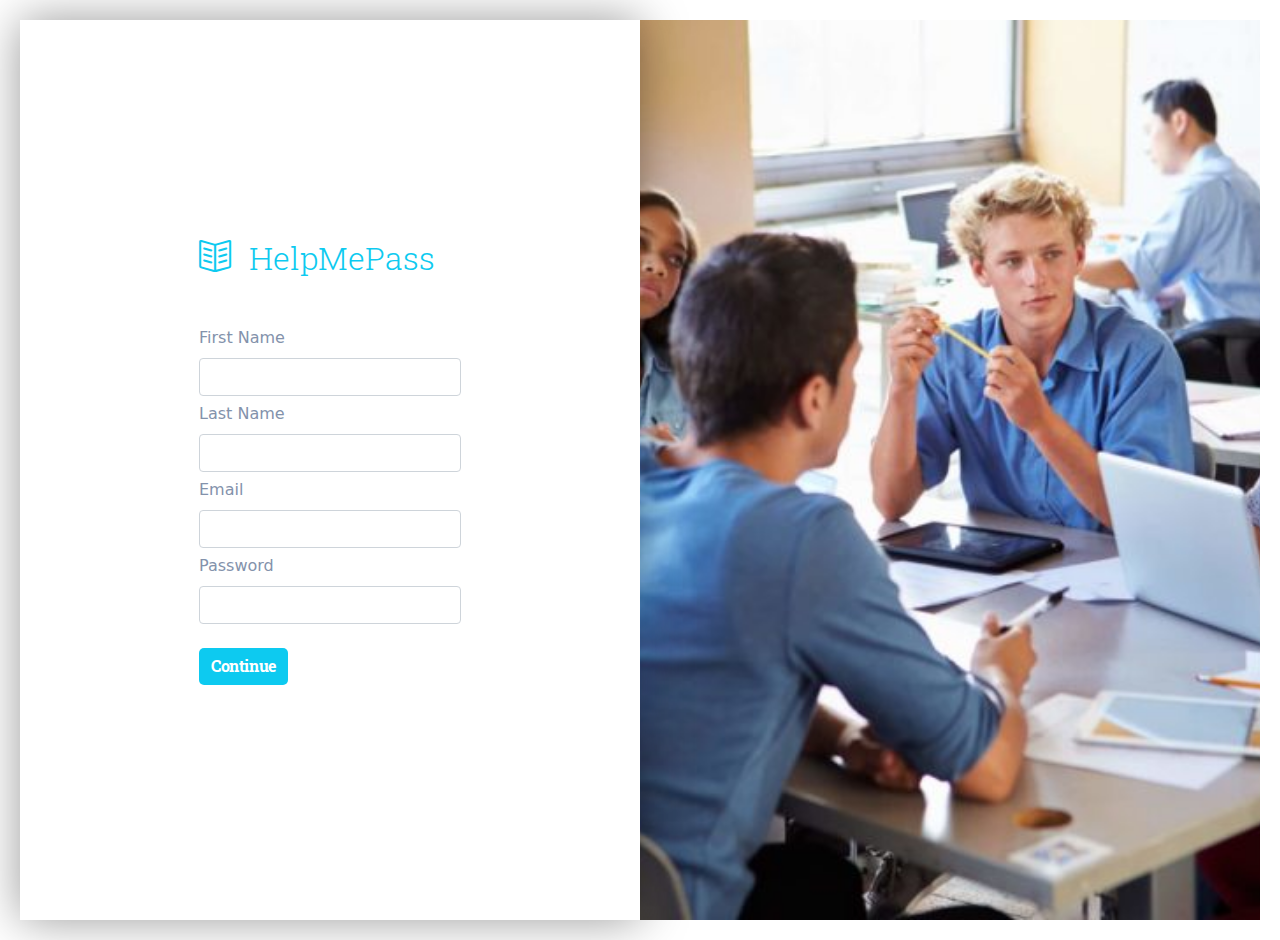
<file: signup.html>
<!DOCTYPE html>
<html lang="en">

<head>
    <meta charset="utf-8">
    <meta name="viewport" content="width=device-width, initial-scale=1.0, shrink-to-fit=no">
    <title>HelpMePass (Backup 1650017812077)</title>
    <link rel="stylesheet" href="assets/bootstrap/css/bootstrap.min.css">
    <link rel="stylesheet" href="https://fonts.googleapis.com/css?family=Lora">
    <link rel="stylesheet" href="https://fonts.googleapis.com/css?family=Montserrat">
    <link rel="stylesheet" href="https://fonts.googleapis.com/css?family=Noto+Sans+Inscriptional+Pahlavi&amp;display=swap">
    <link rel="stylesheet" href="https://fonts.googleapis.com/css?family=Roboto+Slab:300,400|Roboto:300,400,700">
    <link rel="stylesheet" href="https://fonts.googleapis.com/css?family=Roboto+Slab:300,400|Roboto:300,400,700">
    <link rel="stylesheet" href="assets/fonts/fontawesome-all.min.css">
    <link rel="stylesheet" href="assets/fonts/ionicons.min.css">
    <link rel="stylesheet" href="assets/fonts/simple-line-icons.min.css">
    <link rel="stylesheet" href="assets/css/-Login-form-Page-BS4-.css">
    <link rel="stylesheet" href="assets/css/Bootstrap-4-Calendar-No-Custom-Code.css">
    <link rel="stylesheet" href="assets/css/Bootstrap-Calendar.css">
    <link rel="stylesheet" href="assets/css/Bootstrap-Chat.css">
    <link rel="stylesheet" href="assets/css/Chat.css">
    <link rel="stylesheet" href="assets/css/Clean-Button-Scale-Hover-Effect.css">
    <link rel="stylesheet" href="assets/css/Data-Summary-Panel---3-Column-Overview--Mobile-Responsive.css">
    <link rel="stylesheet" href="assets/css/divider-text-middle.css">
    <link rel="stylesheet" href="assets/css/Footer-Basic.css">
    <link rel="stylesheet" href="assets/css/Footer-Dark.css">
    <link rel="stylesheet" href="assets/css/gradient-navbar-1.css">
    <link rel="stylesheet" href="assets/css/gradient-navbar.css">
    <link rel="stylesheet" href="assets/css/Highlight-Phone.css">
    <link rel="stylesheet" href="assets/css/Login-with-overlay-image.css">
    <link rel="stylesheet" href="assets/css/MUSA_panel-table-1.css">
    <link rel="stylesheet" href="assets/css/MUSA_panel-table.css">
    <link rel="stylesheet" href="assets/css/Navigation-Clean.css">
    <link rel="stylesheet" href="assets/css/Navigation-Menu.css">
    <link rel="stylesheet" href="assets/css/Navigation-with-Search.css">
    <link rel="stylesheet" href="assets/css/Profile-Card-1.css">
    <link rel="stylesheet" href="assets/css/Profile-with-data-and-skills.css">
    <link rel="stylesheet" href="assets/css/Responsive-Active-Navbar.css">
    <link rel="stylesheet" href="assets/css/Simple-Vertical-Navigation-Menu-v-10.css">
    <link rel="stylesheet" href="assets/css/Soft-UI-Aside-Navbar.css">
    <link rel="stylesheet" href="assets/css/some-message.css">
    <link rel="stylesheet" href="assets/css/sticky-dark-top-nav-with-dropdown.css">
    <link rel="stylesheet" href="assets/css/styles.css">
    <link rel="stylesheet" href="assets/css/Table-with-search-1.css">
    <link rel="stylesheet" href="assets/css/Table-with-search.css">
    <link rel="stylesheet" href="assets/css/Ultimate-Sidebar-Menu-BS5.css">
</head>

<body>
    <div class="container-fluid">
        <div class="row mh-100vh">
            <div class="col-10 col-sm-8 col-md-6 col-lg-6 offset-1 offset-sm-2 offset-md-3 offset-lg-0 align-self-center d-lg-flex align-items-lg-center align-self-lg-stretch bg-white p-5 rounded rounded-lg-0 my-5 my-lg-0" id="login-block">
                <div class="m-auto w-lg-75 w-xl-50">
                    <h2 class="text-info fw-light mb-5" style="border-color: rgb(13,202,240);color: rgb(13,202,240);font-family: 'Roboto Slab', serif;"><i class="icon-book-open"></i>&nbsp;HelpMePass</h2>
                    <form>
                        <div class="form-group mb-3"><label class="form-label text-secondary">First Name</label><input class="form-control" type="text" required="" pattern="[a-z0-9._%+-]+@[a-z0-9.-]+\.[a-z]{2,15}$" inputmode="email" style="margin-bottom: 6px;"><label class="form-label text-secondary">Last Name</label><input class="form-control" type="text" required="" pattern="[a-z0-9._%+-]+@[a-z0-9.-]+\.[a-z]{2,15}$" inputmode="email" style="margin-bottom: 6px;"><label class="form-label text-secondary">Email</label><input class="form-control" type="text" required="" pattern="[a-z0-9._%+-]+@[a-z0-9.-]+\.[a-z]{2,15}$" inputmode="email" style="margin-bottom: 6px;"><label class="form-label text-secondary">Password</label><input class="form-control" type="password" required="" style="margin-bottom: 6px;"></div>
                    </form><button class="btn btn-info mt-2" type="submit" style="background: rgb(13, 202, 240);color: rgb(255,255,255);"><a href="signup2.html" style="color: rgb(255,255,255);background: rgba(255,0,0,0);font-size: 16px;font-family: 'Roboto Slab', serif;">Continue</a></button>
                    <p class="mt-3 mb-0"></p>
                </div>
            </div>
            <div class="col-lg-6 d-flex align-items-end" id="bg-block" style="background-image:url(&quot;assets/img/groupstudy2.jpg&quot;);background-size:cover;background-position:center center;">
                <p class="ms-auto small text-dark mb-2"><a class="text-dark" href="https://unsplash.com/photos/v0zVmWULYTg?utm_source=unsplash&amp;utm_medium=referral&amp;utm_content=creditCopyText" target="_blank"></a><br></p>
            </div>
        </div>
    </div>
    <script src="assets/bootstrap/js/bootstrap.min.js"></script>
    <script src="assets/js/Responsive-Active-Navbar.js"></script>
    <script src="assets/js/Table-with-search.js"></script>
    <script src="assets/js/Ultimate-Sidebar-Menu-BS5.js"></script>
</body>

</html>
</file>
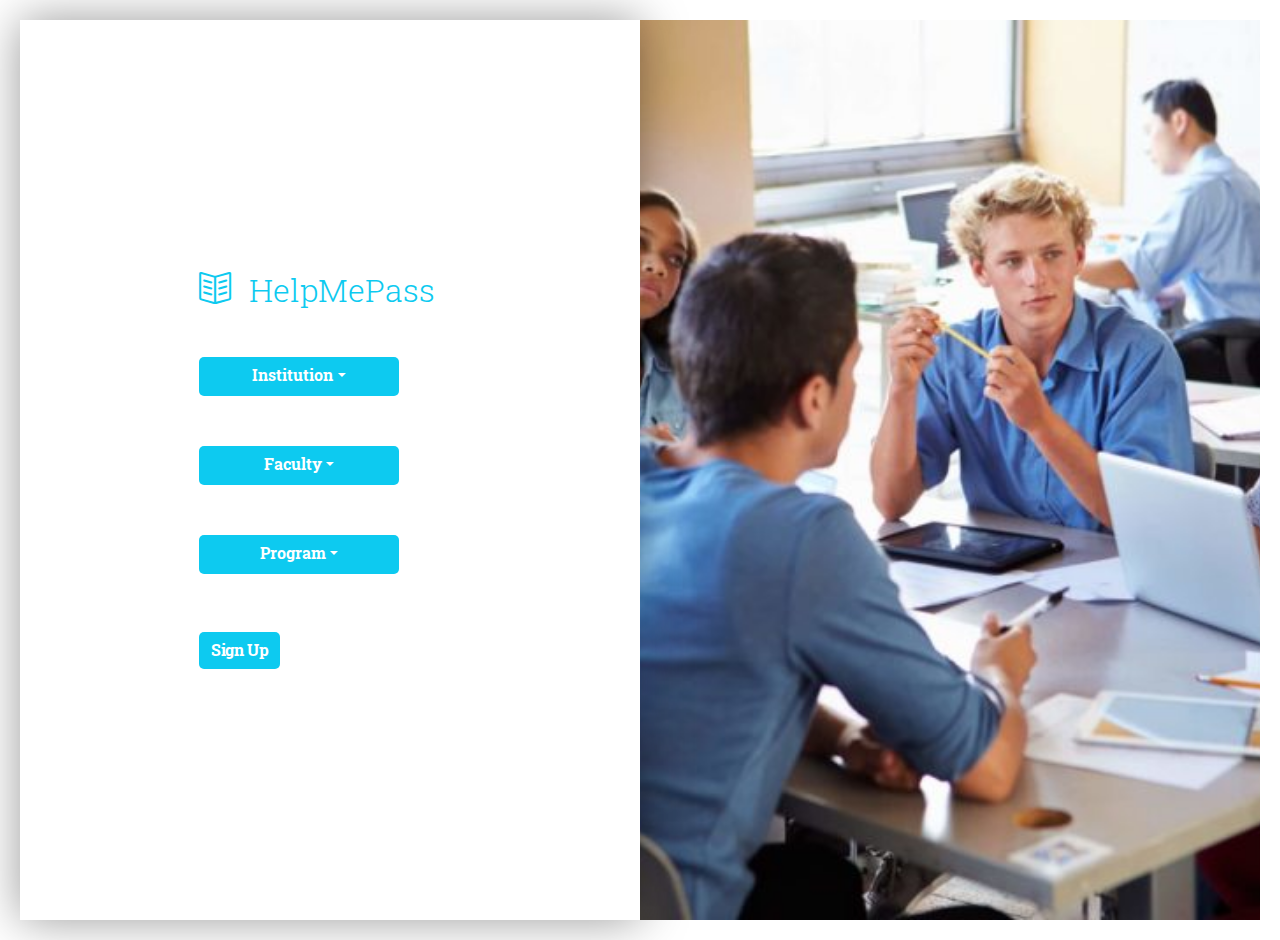
<file: signup2.html>
<!DOCTYPE html>
<html lang="en">

<head>
    <meta charset="utf-8">
    <meta name="viewport" content="width=device-width, initial-scale=1.0, shrink-to-fit=no">
    <title>HelpMePass (Backup 1650017812077)</title>
    <link rel="stylesheet" href="assets/bootstrap/css/bootstrap.min.css">
    <link rel="stylesheet" href="https://fonts.googleapis.com/css?family=Lora">
    <link rel="stylesheet" href="https://fonts.googleapis.com/css?family=Montserrat">
    <link rel="stylesheet" href="https://fonts.googleapis.com/css?family=Noto+Sans+Inscriptional+Pahlavi&amp;display=swap">
    <link rel="stylesheet" href="https://fonts.googleapis.com/css?family=Roboto+Slab:300,400|Roboto:300,400,700">
    <link rel="stylesheet" href="https://fonts.googleapis.com/css?family=Roboto+Slab:300,400|Roboto:300,400,700">
    <link rel="stylesheet" href="assets/fonts/fontawesome-all.min.css">
    <link rel="stylesheet" href="assets/fonts/ionicons.min.css">
    <link rel="stylesheet" href="assets/fonts/simple-line-icons.min.css">
    <link rel="stylesheet" href="assets/css/-Login-form-Page-BS4-.css">
    <link rel="stylesheet" href="assets/css/Bootstrap-4-Calendar-No-Custom-Code.css">
    <link rel="stylesheet" href="assets/css/Bootstrap-Calendar.css">
    <link rel="stylesheet" href="assets/css/Bootstrap-Chat.css">
    <link rel="stylesheet" href="assets/css/Chat.css">
    <link rel="stylesheet" href="assets/css/Clean-Button-Scale-Hover-Effect.css">
    <link rel="stylesheet" href="assets/css/Data-Summary-Panel---3-Column-Overview--Mobile-Responsive.css">
    <link rel="stylesheet" href="assets/css/divider-text-middle.css">
    <link rel="stylesheet" href="assets/css/Footer-Basic.css">
    <link rel="stylesheet" href="assets/css/Footer-Dark.css">
    <link rel="stylesheet" href="assets/css/gradient-navbar-1.css">
    <link rel="stylesheet" href="assets/css/gradient-navbar.css">
    <link rel="stylesheet" href="assets/css/Highlight-Phone.css">
    <link rel="stylesheet" href="assets/css/Login-with-overlay-image.css">
    <link rel="stylesheet" href="assets/css/MUSA_panel-table-1.css">
    <link rel="stylesheet" href="assets/css/MUSA_panel-table.css">
    <link rel="stylesheet" href="assets/css/Navigation-Clean.css">
    <link rel="stylesheet" href="assets/css/Navigation-Menu.css">
    <link rel="stylesheet" href="assets/css/Navigation-with-Search.css">
    <link rel="stylesheet" href="assets/css/Profile-Card-1.css">
    <link rel="stylesheet" href="assets/css/Profile-with-data-and-skills.css">
    <link rel="stylesheet" href="assets/css/Responsive-Active-Navbar.css">
    <link rel="stylesheet" href="assets/css/Simple-Vertical-Navigation-Menu-v-10.css">
    <link rel="stylesheet" href="assets/css/Soft-UI-Aside-Navbar.css">
    <link rel="stylesheet" href="assets/css/some-message.css">
    <link rel="stylesheet" href="assets/css/sticky-dark-top-nav-with-dropdown.css">
    <link rel="stylesheet" href="assets/css/styles.css">
    <link rel="stylesheet" href="assets/css/Table-with-search-1.css">
    <link rel="stylesheet" href="assets/css/Table-with-search.css">
    <link rel="stylesheet" href="assets/css/Ultimate-Sidebar-Menu-BS5.css">
</head>

<body>
    <div class="container-fluid">
        <div class="row mh-100vh">
            <div class="col-10 col-sm-8 col-md-6 col-lg-6 offset-1 offset-sm-2 offset-md-3 offset-lg-0 align-self-center d-lg-flex align-items-lg-center align-self-lg-stretch bg-white p-5 rounded rounded-lg-0 my-5 my-lg-0" id="login-block">
                <div class="m-auto w-lg-75 w-xl-50">
                    <h2 class="text-info fw-light mb-5" style="border-color: rgb(13,202,240);color: rgb(13,202,240);font-family: 'Roboto Slab', serif;"><i class="icon-book-open"></i>&nbsp;HelpMePass</h2>
                    <form>
                        <div class="dropdown"><button class="btn btn-primary dropdown-toggle" aria-expanded="false" data-bs-toggle="dropdown" type="button" style="width: 200px;padding-bottom: 9px;margin-bottom: 50px;margin-left: 0px;font-family: 'Roboto Slab', serif;">Institution</button>
                            <div class="dropdown-menu"><a class="dropdown-item" href="#">Concordia University</a><a class="dropdown-item" href="#">McGill University</a><a class="dropdown-item" href="#">University of Montreal<br></a><a class="dropdown-item" href="#">UQAM<br></a><a class="dropdown-item" href="#">Vanier</a><a class="dropdown-item" href="#">Dawson College<br></a><a class="dropdown-item" href="#">Marianopolis<br></a></div>
                        </div>
                        <div class="dropdown"><button class="btn btn-primary dropdown-toggle" aria-expanded="false" data-bs-toggle="dropdown" type="button" style="width: 200px;padding-bottom: 9px;margin-bottom: 50px;margin-left: 0px;font-family: 'Roboto Slab', serif;">Faculty</button>
                            <div class="dropdown-menu"><a class="dropdown-item" href="#">Gina Cody School of Engineering</a><a class="dropdown-item" href="#">John Molson School of Business</a><a class="dropdown-item" href="#">School of Arts &amp; Science</a></div>
                        </div>
                        <div class="dropdown"><button class="btn btn-primary dropdown-toggle" aria-expanded="false" data-bs-toggle="dropdown" type="button" style="width: 200px;padding-bottom: 9px;margin-bottom: 50px;font-family: 'Roboto Slab', serif;">Program</button>
                            <div class="dropdown-menu"><a class="dropdown-item" href="#">Software Engineering</a><a class="dropdown-item" href="#">Computer Science</a><a class="dropdown-item" href="#">Computer Engineering</a><a class="dropdown-item" href="#">Industrial Engineering</a><a class="dropdown-item" href="#">Civil Engineering</a><a class="dropdown-item" href="#">Electrical Engineering</a></div>
                        </div><button class="btn btn-info mt-2" type="submit" style="background: rgb(13, 202, 240);color: rgb(255,255,255);"><a href="dashboard.html" style="color: rgb(255,255,255);background: rgba(255,0,0,0);font-size: 16px;font-family: 'Roboto Slab', serif;">Sign Up</a></button>
                    </form>
                </div>
            </div>
            <div class="col-lg-6 d-flex align-items-end" id="bg-block" style="background-image:url(&quot;assets/img/groupstudy2.jpg&quot;);background-size:cover;background-position:center center;">
                <p class="ms-auto small text-dark mb-2"><a class="text-dark" href="https://unsplash.com/photos/v0zVmWULYTg?utm_source=unsplash&amp;utm_medium=referral&amp;utm_content=creditCopyText" target="_blank"></a><br></p>
            </div>
        </div>
    </div>
    <script src="assets/bootstrap/js/bootstrap.min.js"></script>
    <script src="assets/js/Responsive-Active-Navbar.js"></script>
    <script src="assets/js/Table-with-search.js"></script>
    <script src="assets/js/Ultimate-Sidebar-Menu-BS5.js"></script>
</body>

</html>
</file>
<file: assets/css/-Login-form-Page-BS4-.css>
.mh-100vh {
  min-height: 100vh;
}

#login-block {
  -webkit-box-shadow: 0px 0px 45px 0px rgba(0,0,0,0.4);
  -moz-box-shadow: 0px 0px 45px 0px rgba(0,0,0,0.4);
  box-shadow: 0px 0px 45px 0px rgba(0,0,0,0.4);
  z-index: 2;
}

@media (max-width: 991.98px) {
  #login-block {
    opacity: .95;
  }
}

@media (max-width: 991.98px) {
  #bg-block {
    position: fixed;
    top: 0;
    left: 0;
    bottom: 0;
    right: 0;
  }
}

@media (min-width: 992px) {
  .w-lg-75 {
    width: 75%;
  }
}

@media (min-width: 992px) {
  .rounded-lg-0 {
    border-radius: 0 !important;
  }
}

@media (min-width: 1200px) {
  .w-xl-50 {
    width: 50%;
  }
}
</file>
<file: assets/css/Chat.css>
img {
  border-radius: 5px;
}

* {
  outline: none;
}

* {
  /*box-sizing: inherit;*/
}

*:before, *:after {
  /*box-sizing: inherit;*/
}

* {
  margin: 0;
  padding: 0;
  box-sizing: border-box;
}
</file>
<file: assets/css/Clean-Button-Scale-Hover-Effect.css>
.btn:hover {
  transform: scale(1.3);
  transition: .2s ease-in-out 0s;
}

.btn-primary:hover {
  color: #ededed;
  background-color: #001a40;
  border-color: #001a40;
}
</file>
<file: assets/css/Data-Summary-Panel---3-Column-Overview--Mobile-Responsive.css>
strong {
  font-weight: bold;
}
</file>
<file: assets/css/divider-text-middle.css>
.divider-style {
  margin-top: 70px;
  position: relative;
  margin-right: 40px;
  margin-left: 40px;
}

.divider-style span {
  background: #fff;
  padding: 0 20px;
  position: relative;
  z-index: 5;
}

.divider-style:before {
  content: "";
  display: block;
  border-top: solid 1px black;
  width: 100%;
  height: 1px;
  position: absolute;
  top: 50%;
  z-index: 1;
}
</file>
<file: assets/css/Footer-Basic.css>
.footer-basic {
  padding: 40px 0;
  background-color: #ffffff;
  color: #4b4c4d;
}

.footer-basic ul {
  padding: 0;
  list-style: none;
  text-align: center;
  font-size: 18px;
  line-height: 1.6;
  margin-bottom: 0;
}

.footer-basic li {
  padding: 0 10px;
}

.footer-basic ul a {
  color: inherit;
  text-decoration: none;
  opacity: 0.8;
}

.footer-basic ul a:hover {
  opacity: 1;
}

.footer-basic .social {
  text-align: center;
  padding-bottom: 25px;
}

.footer-basic .social > a {
  font-size: 24px;
  width: 40px;
  height: 40px;
  line-height: 40px;
  display: inline-block;
  text-align: center;
  border-radius: 50%;
  border: 1px solid #ccc;
  margin: 0 8px;
  color: inherit;
  opacity: 0.75;
}

.footer-basic .social > a:hover {
  opacity: 0.9;
}

.footer-basic .copyright {
  margin-top: 15px;
  text-align: center;
  font-size: 13px;
  color: #aaa;
  margin-bottom: 0;
}
</file>
<file: assets/css/Footer-Dark.css>
.footer-dark {
  padding: 50px 0;
  color: #f0f9ff;
  background-color: #282d32;
}

.footer-dark h3 {
  margin-top: 0;
  margin-bottom: 12px;
  font-weight: bold;
  font-size: 16px;
}

.footer-dark ul {
  padding: 0;
  list-style: none;
  line-height: 1.6;
  font-size: 14px;
  margin-bottom: 0;
}

.footer-dark ul a {
  color: inherit;
  text-decoration: none;
  opacity: 0.6;
}

.footer-dark ul a:hover {
  opacity: 0.8;
}

@media (max-width:767px) {
  .footer-dark .item:not(.social) {
    text-align: center;
    padding-bottom: 20px;
  }
}

.footer-dark .item.text {
  margin-bottom: 36px;
}

@media (max-width:767px) {
  .footer-dark .item.text {
    margin-bottom: 0;
  }
}

.footer-dark .item.text p {
  opacity: 0.6;
  margin-bottom: 0;
}

.footer-dark .item.social {
  text-align: center;
}

@media (max-width:991px) {
  .footer-dark .item.social {
    text-align: center;
    margin-top: 20px;
  }
}

.footer-dark .item.social > a {
  font-size: 20px;
  width: 36px;
  height: 36px;
  line-height: 36px;
  display: inline-block;
  text-align: center;
  border-radius: 50%;
  box-shadow: 0 0 0 1px rgba(255,255,255,0.4);
  margin: 0 8px;
  color: #fff;
  opacity: 0.75;
}

.footer-dark .item.social > a:hover {
  opacity: 0.9;
}

.footer-dark .copyright {
  text-align: center;
  padding-top: 24px;
  opacity: 0.3;
  font-size: 13px;
  margin-bottom: 0;
}
</file>
<file: assets/css/gradient-navbar-1.css>
#brand-logo {
  font-size: 34px;
}

#app-navbar {
  background: linear-gradient(120deg, #00e4d0, #5983e8);
}
</file>
<file: assets/css/gradient-navbar.css>
#brand-logo {
  font-size: 34px;
}

#app-navbar {
  background: linear-gradient(120deg, #00e4d0, #5983e8);
}
</file>
<file: assets/css/Highlight-Phone.css>
.highlight-phone {
  color: #313437;
  background-color: #eef4f7;
  padding: 50px 0 55px;
  overflow: hidden;
}

@media (max-width:767px) {
  .highlight-phone {
    text-align: center;
  }
}

.highlight-phone p {
  color: #7d8285;
}

.highlight-phone h2 {
  font-weight: bold;
  margin-bottom: 35px;
  line-height: 1.5;
  padding-top: 0;
  margin-top: 0;
  color: inherit;
}

.highlight-phone .intro {
  font-size: 18px;
  max-width: 500px;
  line-height: 1.5;
}

@media (max-width:767px) {
  .highlight-phone .intro {
    max-width: none;
  }
}

.highlight-phone .intro p {
  margin-bottom: 35px;
}

.highlight-phone .intro .btn {
  padding: 16px 32px;
  border: none;
  background: none;
  box-shadow: none;
  text-shadow: none;
  opacity: 0.9;
  text-transform: uppercase;
  font-weight: bold;
  font-size: 13px;
  letter-spacing: 0.4px;
  line-height: 1;
}

.highlight-phone .intro .btn:hover {
  opacity: 1;
}

.highlight-phone .intro .btn:active {
  transform: translateY(1px);
}

.highlight-phone .intro .btn-primary {
  background-color: #055ada;
  color: #fff;
}

.highlight-phone .phone-mockup {
  position: relative;
  max-width: 260px;
  margin-top: -30px;
  margin-bottom: -230px;
  transform: rotate(-15deg);
}

.highlight-phone .phone-mockup img.device {
  width: 100%;
  height: auto;
}

.highlight-phone .phone-mockup .screen {
  position: absolute;
  width: 94%;
  height: 91%;
  top: 1%;
  left: 3%;
  border: 1px solid #444;
  border-radius: 20px;
  background-color: #aaa;
  overflow: hidden;
  background: url(../../assets/img/screen-content-phone.jpg);
  background-size: cover;
  background-position: center;
  z-index: -1;
}

.highlight-phone .phone-mockup .screen:before {
  content: '';
  background-color: #fff;
  position: absolute;
  width: 70%;
  height: 140%;
  top: -6%;
  right: -60%;
  transform: rotate(-19deg);
  opacity: 0.2;
}
</file>
<file: assets/css/Login-with-overlay-image.css>
.account-block {
  padding: 0;
  background-image: url(https://bootdey.com/img/Content/bg1.jpg);
  background-repeat: no-repeat;
  background-size: cover;
  height: 100%;
  position: relative;
}

.account-block .overlay {
  -webkit-box-flex: 1;
  -ms-flex: 1;
  flex: 1;
  position: absolute;
  top: 0;
  bottom: 0;
  left: 0;
  right: 0;
  background-color: rgba(0, 0, 0, 0.4);
}

.account-block .account-testimonial {
  text-align: center;
  color: #fff;
  position: absolute;
  margin: 0 auto;
  padding: 0 1.75rem;
  bottom: 3rem;
  left: 0;
  right: 0;
}

.text-theme {
  color: #5369f8 !important;
}

.btn-theme {
  background-color: #5369f8;
  border-color: #5369f8;
  color: #fff;
}
</file>
<file: assets/css/MUSA_panel-table-1.css>
.panel-table .panel-body {
  padding: 0;
}

.panel-table .panel-body .table-bordered {
  border-style: none;
  margin: 0;
}

.panel-table .panel-body .table-bordered > thead > tr > th:first-of-type {
  text-align: center;
  width: 100px;
}

.panel-table .panel-body .table-bordered > thead > tr > th:last-of-type, .panel-table .panel-body .table-bordered > tbody > tr > td:last-of-type {
  border-right: 0px;
}

.panel-table .panel-body .table-bordered > thead > tr > th:first-of-type, .panel-table .panel-body .table-bordered > tbody > tr > td:first-of-type {
  border-left: 0px;
}

.panel-table .panel-body .table-bordered > tbody > tr:first-of-type > td {
  border-bottom: 0px;
}

.panel-table .panel-body .table-bordered > thead > tr:first-of-type > th {
  border-top: 0px;
}

.panel-table .panel-footer .pagination {
  margin: 0;
}

.panel-table .panel-footer .col {
  line-height: 34px;
  height: 34px;
}

.panel-table .panel-heading .col h3 {
  line-height: 30px;
  height: 30px;
}

.panel-table .panel-body .table-bordered > tbody > tr > td {
  line-height: 34px;
}
</file>
<file: assets/css/MUSA_panel-table.css>
.panel-table .panel-body {
  padding: 0;
}

.panel-table .panel-body .table-bordered {
  border-style: none;
  margin: 0;
}

.panel-table .panel-body .table-bordered > thead > tr > th:first-of-type {
  text-align: center;
  width: 100px;
}

.panel-table .panel-body .table-bordered > thead > tr > th:last-of-type, .panel-table .panel-body .table-bordered > tbody > tr > td:last-of-type {
  border-right: 0px;
}

.panel-table .panel-body .table-bordered > thead > tr > th:first-of-type, .panel-table .panel-body .table-bordered > tbody > tr > td:first-of-type {
  border-left: 0px;
}

.panel-table .panel-body .table-bordered > tbody > tr:first-of-type > td {
  border-bottom: 0px;
}

.panel-table .panel-body .table-bordered > thead > tr:first-of-type > th {
  border-top: 0px;
}

.panel-table .panel-footer .pagination {
  margin: 0;
}

.panel-table .panel-footer .col {
  line-height: 34px;
  height: 34px;
}

.panel-table .panel-heading .col h3 {
  line-height: 30px;
  height: 30px;
}

.panel-table .panel-body .table-bordered > tbody > tr > td {
  line-height: 34px;
}
</file>
<file: assets/css/Navigation-Clean.css>
.navigation-clean {
  background: #fff;
  padding-top: .75rem;
  padding-bottom: .75rem;
  color: #333;
  border-radius: 0;
  box-shadow: none;
  border: none;
  margin-bottom: 0;
}

@media (min-width:768px) {
  .navigation-clean {
    padding-top: 1rem;
    padding-bottom: 1rem;
  }
}

.navigation-clean .navbar-brand {
  font-weight: bold;
  color: inherit;
}

.navigation-clean .navbar-brand:hover {
  color: #222;
}

.navigation-clean .navbar-toggler {
  border-color: #ddd;
}

.navigation-clean .navbar-toggler:hover, .navigation-clean .navbar-toggler:focus {
  background: none;
}

.navigation-clean .navbar-toggler {
  color: #888;
}

.navigation-clean.navbar-light .navbar-nav .nav-link.active, .navigation-clean.navbar-light .navbar-nav .nav-link.active:focus, .navigation-clean.navbar-light .navbar-nav .nav-link.active:hover {
  color: #8f8f8f;
  box-shadow: none;
  background: none;
  pointer-events: none;
}

.navigation-clean.navbar .navbar-nav .nav-link {
  padding-left: 18px;
  padding-right: 18px;
}

.navigation-clean.navbar-light .navbar-nav .nav-link {
  color: #465765;
}

.navigation-clean.navbar-light .navbar-nav .nav-link:focus, .navigation-clean.navbar-light .navbar-nav .nav-link:hover {
  color: #37434d !important;
  background-color: transparent;
}

.navigation-clean .navbar-nav > li > .dropdown-menu {
  margin-top: -5px;
  box-shadow: none;
  background-color: #fff;
  border-radius: 2px;
}

.navigation-clean .dropdown-menu .dropdown-item:focus, .navigation-clean .dropdown-menu .dropdown-item {
  line-height: 2;
  color: #37434d;
}

.navigation-clean .dropdown-menu .dropdown-item:focus, .navigation-clean .dropdown-menu .dropdown-item:hover {
  background: #eee;
  color: inherit;
}
</file>
<file: assets/css/Navigation-Menu.css>
.nav.navbar-nav.main-nav {
  display: block;
  margin: 0 auto;
  width: 100%;
  max-width: 1000px;
}

.nav.navbar-nav.main-nav {
  list-style: disc outside;
  list-style-type: disc;
  list-style-position: outside;
  list-style-image: initial;
  width: 100%;
  padding: 0;
  margin: 0;
  text-align: center;
}

.navbar-nav > li {
  list-style-type: none;
  float: left;
  padding: 0;
  line-height: 50px;
  height: 50px;
  margin: 0;
}

.navbar.navbar-default {
  background: black;
}

.navbar-default .navbar-nav > li > a {
  color: white;
}

.navbar-default .navbar-nav > li > a:hover {
  background: #f64c3b;
  color: #fff;
  text-decoration: none;
}

.navbar-default .navbar-nav > li > a:focus, .navbar-default .navbar-nav > li > a:hover {
  color: #f4e7e7;
  background: #f64c3b;
  text-decoration: none;
  font-size: 13px;
  font-weight: 400;
  display: inline-block;
  margin: 0;
  text-align: center;
  transition: all .3s;
}

a:active {
  background: red;
}
</file>
<file: assets/css/Navigation-with-Search.css>
.navigation-clean-search {
  background: #fff;
  padding-top: .75rem;
  padding-bottom: .75rem;
  color: #333;
  border-radius: 0;
  box-shadow: none;
  border: none;
  margin-bottom: 0;
}

@media (min-width:768px) {
  .navigation-clean-search {
    padding-top: 1rem;
    padding-bottom: 1rem;
  }
}

.navigation-clean-search .navbar-brand {
  font-weight: bold;
  color: inherit;
}

.navigation-clean-search .navbar-brand:hover {
  color: #222;
}

.navigation-clean-search .navbar-toggler {
  border-color: #ddd;
}

.navigation-clean-search .navbar-toggler:hover, .navigation-clean-search .navbar-toggler:focus {
  background: none;
}

.navigation-clean-search .navbar-toggler {
  color: #888;
}

.navigation-clean-search .navbar-collapse, .navigation-clean-search .search-form {
  border-top-color: #ddd;
}

.navigation-clean-search .navbar-nav a.active, .navigation-clean-search .navbar-nav > .show > a {
  background: none;
  box-shadow: none;
}

.navigation-clean-search.navbar-light .navbar-nav a.active, .navigation-clean-search.navbar-light .navbar-nav a.active:focus, .navigation-clean-search.navbar-light .navbar-nav a.active:hover {
  color: #8f8f8f;
  box-shadow: none;
  background: none;
  pointer-events: none;
}

.navigation-clean-search.navbar .navbar-nav .nav-link {
  padding-left: 18px;
  padding-right: 18px;
}

.navigation-clean-search.navbar-light .navbar-nav .nav-link {
  color: #465765;
}

.navigation-clean-search.navbar-light .navbar-nav .nav-link:focus, .navigation-clean-search.navbar-light .navbar-nav .nav-link:hover {
  color: #37434d !important;
  background-color: transparent;
}

.navigation-clean-search .action-button, .navigation-clean-button .action-button:active {
  background: #56c6c6;
  border-radius: 20px;
  font-size: inherit;
  color: #fff !important;
  box-shadow: none;
  border: none;
  text-shadow: none;
  padding: 8px 20px;
  transition: background-color 0.25s;
}

.navigation-clean-search .action-button:hover, .navigation-clean-search .action-button:focus {
  background: #66d7d7;
}

.navigation-clean-search .search-form label {
  color: #ccc;
}

.navigation-clean-search .search-form .search-field {
  background: none;
  border: none;
  border-bottom: 1px solid transparent;
  border-radius: 0;
  color: #ccc;
  box-shadow: none;
  color: inherit;
  transition: border-bottom-color 0.3s;
}

@media (max-width:767px) {
  .navigation-clean-search .search-form .search-field {
    display: inline-block;
    width: 80%;
  }
}

.navigation-clean-search .search-form .search-field:focus {
  border-bottom: 1px solid #ccc;
}
</file>
<file: assets/css/Profile-Card-1.css>
.profile-card {
  border-radius: 4px;
}

.profile-card-img {
  border-top-left-radius: 4px;
  border-top-right-radius: 4px;
}
</file>
<file: assets/css/Profile-with-data-and-skills.css>
.card {
  background: #fff;
  transition: .5s;
  border: 0;
  margin-bottom: 30px;
  border-radius: .55rem;
  position: relative;
  width: 100%;
  box-shadow: 0 1px 2px 0 rgb(0 0 0 / 10%);
}

.bg-primary {
  background-color: #008cff!important;
}

.card {
  position: relative;
  display: flex;
  flex-direction: column;
  min-width: 0;
  word-wrap: break-word;
  background-color: #fff;
  background-clip: border-box;
  border: 0px solid rgba(0, 0, 0, 0);
  border-radius: .25rem;
  margin-bottom: 1.5rem;
  box-shadow: 0 2px 6px 0 rgb(218 218 253 / 65%), 0 2px 6px 0 rgb(206 206 238 / 54%);
}

.main-body {
  padding: 15px;
}

.card {
  box-shadow: 0 1px 3px 0 rgba(0,0,0,.1), 0 1px 2px 0 rgba(0,0,0,.06);
}

.card {
  position: relative;
  display: flex;
  flex-direction: column;
  min-width: 0;
  word-wrap: break-word;
  background-color: #fff;
  background-clip: border-box;
  border: 0 solid rgba(0,0,0,.125);
  border-radius: .25rem;
}

.card-body {
  flex: 1 1 auto;
  min-height: 1px;
  padding: 1rem;
}

.gutters-sm {
  margin-right: -8px;
  margin-left: -8px;
}

.gutters-sm > .col, .gutters-sm > [class*=col-] {
  padding-right: 8px;
  padding-left: 8px;
}

.mb-3, .my-3 {
  margin-bottom: 1rem!important;
}

.h-100 {
  height: 100%!important;
}
</file>
<file: assets/css/Responsive-Active-Navbar.css>
* {
  margin: 0;
  padding: 0;
}

i {
  margin-right: 10px;
}

.navbar-logo:hover {
  padding: 15px;
  color: #5161ce;
  background-color: #ffffff;
}

.navbar-logo {
  padding: 15px;
  color: #fff;
}

.navbar-mainbg {
  background-color: #5161ce;
  padding: 0px;
}

#navbarSupportedContent {
  overflow: hidden;
  position: relative;
}

#navbarSupportedContent ul {
  padding: 0px;
  margin: 0px;
}

#navbarSupportedContent ul li a i {
  margin-right: 10px;
}

#navbarSupportedContent li {
  list-style-type: none;
  float: left;
}

#navbarSupportedContent ul li a {
  color: rgba(255,255,255,0.5);
  text-decoration: none;
  font-size: 15px;
  display: block;
  padding: 20px 20px;
  transition-duration: 0.6s;
  transition-timing-function: cubic-bezier(0.68, -0.55, 0.265, 1.55);
  position: relative;
}

#navbarSupportedContent > ul > li.active > a {
  color: #5161ce;
  background-color: transparent;
  transition: all 0.7s;
}

.hori-selector {
  display: inline-block;
  position: absolute;
  height: 100%;
  top: 0px;
  left: 0px;
  transition-duration: 0.6s;
  transition-timing-function: cubic-bezier(0.68, -0.55, 0.265, 1.55);
  background-color: #fff;
  border-top-left-radius: 15px;
  border-top-right-radius: 15px;
  margin-top: 10px;
}

.hori-selector .right, .hori-selector .left {
  position: absolute;
  width: 25px;
  height: 25px;
  background-color: #fff;
  bottom: 10px;
}

.hori-selector .right {
  right: -25px;
}

.hori-selector .left {
  left: -25px;
}

.hori-selector .right:before, .hori-selector .left:before {
  content: '';
  position: absolute;
  width: 50px;
  height: 50px;
  border-radius: 50%;
  background-color: #5161ce;
}

.hori-selector .right:before {
  bottom: 0;
  right: -25px;
}

.hori-selector .left:before {
  bottom: 0;
  left: -25px;
}

@media (min-width: 992px) {
  .navbar-expand-custom {
    -ms-flex-flow: row nowrap;
    flex-flow: row nowrap;
    -ms-flex-pack: start;
    justify-content: flex-start;
  }
}

@media (min-width: 992px) {
  .navbar-expand-custom .navbar-nav {
    -ms-flex-direction: row;
    flex-direction: row;
  }
}

@media (min-width: 992px) {
  .navbar-expand-custom .navbar-toggler {
    display: none;
  }
}

@media (min-width: 992px) {
  .navbar-expand-custom .navbar-collapse {
    display: -ms-flexbox!important;
    display: flex!important;
    -ms-flex-preferred-size: auto;
    flex-basis: auto;
  }
}

@media (max-width: 991px) {
  #navbarSupportedContent ul li a {
    padding: 12px 30px;
  }
}

@media (max-width: 991px) {
  .hori-selector {
    margin-top: 0px;
    margin-left: 10px;
    border-radius: 0;
    border-top-left-radius: 25px;
    border-bottom-left-radius: 25px;
  }
}

@media (max-width: 991px) {
  .hori-selector .left, .hori-selector .right {
    right: 10px;
  }
}

@media (max-width: 991px) {
  .hori-selector .left {
    top: -25px;
    left: auto;
  }
}

@media (max-width: 991px) {
  .hori-selector .right {
    bottom: -25px;
  }
}

@media (max-width: 991px) {
  .hori-selector .left:before {
    left: -25px;
    top: -25px;
  }
}

@media (max-width: 991px) {
  .hori-selector .right:before {
    bottom: -25px;
    left: -25px;
  }
}
</file>
<file: assets/css/Simple-Vertical-Navigation-Menu-v-10.css>
ul.vertical-nav-list {
  list-style-type: none;
  padding-left: 0px;
  margin-left: 0;
  font-family: 'Montserrat';
}

div.vertical-nav {
  position: absolute;
  display: block;
  background-color: #222222;
  margin-right: 90%;
  height: 100%;
  z-index: 1;
}

span.active-link {
  width: 0;
  height: 0;
  float: right;
  border-top: 10px solid transparent;
  border-right: 20px solid white;
  border-bottom: 10px solid transparent;
}

li.vnav-li {
  padding-top: 10px;
  padding-left: 10px;
  margin-top: 10px;
  margin-bottom: 10px;
  padding-bottom: 10px;
  border-top: 1px solid grey;
  border-bottom: 1px solid grey;
}

a.vnav-link {
  color: grey;
  font-size: 12px;
}

a.active-link.vnav-link {
  color: white;
}

h4 {
  color: white;
  padding-left: 10px;
}

li.vnav-li:HOVER {
  background-color: black;
}

a.vnav-link:HOVER {
  color: white;
}
</file>
<file: assets/css/Soft-UI-Aside-Navbar.css>
.active.fas.fa-home.icon.icon-shape.icon-sm.border-radius-md {
  color: var(--bs-light);
}

.icon {
  display: inline-block;
  color: #111111;
  height: 1em;
  width: 1em;
}

.icon-sm {
  height: 0.8em;
  width: 0.8em;
}

.icon {
  fill: currentColor;
  stroke: none;
}

*, *::before, *::after {
  box-sizing: border-box;
}

hr {
  margin: 1rem 0;
  color: inherit;
  background-color: currentColor;
  border: 0;
  opacity: 0.25;
}

hr:not([size]) {
  height: 1px;
}

ol, ul {
  padding-left: 2rem;
}

ol, ul, dl {
  margin-top: 0;
  margin-bottom: 1rem;
}

a {
  color: #cb0c9f;
  text-decoration: none;
}

a:hover {
  color: #830866;
  text-decoration: none;
}

img, svg {
  vertical-align: middle;
}

.collapse:not(.show) {
  display: none;
}

.nav-link {
  display: block;
  padding: 0.5rem 1rem;
  transition: color 0.15s ease-in-out, background-color 0.15s ease-in-out, border-color 0.15s ease-in-out;
}

@media (prefers-reduced-motion: reduce) {
  .nav-link {
    transition: none;
  }
}

.navbar {
  position: relative;
  display: flex;
  flex-wrap: wrap;
  align-items: center;
  justify-content: space-between;
  padding-top: 0.5rem;
  padding-bottom: 0.5rem;
}

.navbar-brand {
  padding-top: 0.40625rem;
  padding-bottom: 0.40625rem;
  margin-right: 1rem;
  font-size: 1.125rem;
  white-space: nowrap;
}

.navbar-nav {
  display: flex;
  flex-direction: column;
  padding-left: 0;
  margin-bottom: 0;
  list-style: none;
}

.navbar-nav .nav-link {
  padding-right: 0;
  padding-left: 0;
}

.navbar-collapse {
  flex-basis: 100%;
  flex-grow: 1;
  align-items: center;
}

.d-flex {
  display: flex !important;
}

.d-none {
  display: none !important;
}

.shadow {
  box-shadow: 0 0.25rem 0.375rem -0.0625rem rgba(20, 20, 20, 0.12), 0 0.125rem 0.25rem -0.0625rem rgba(20, 20, 20, 0.07) !important;
}

.position-absolute {
  position: absolute !important;
}

.top-0 {
  top: 0 !important;
}

.border-0 {
  border: 0 !important;
}

.border-0 {
  border-width: 0 !important;
}

.w-auto {
  width: auto !important;
}

.h-100 {
  height: 100% !important;
}

.justify-content-center {
  justify-content: center !important;
}

.align-items-center {
  align-items: center !important;
}

.m-0 {
  margin: 0 !important;
}

.my-3 {
  margin-top: 1rem !important;
  margin-bottom: 1rem !important;
}

.mt-0 {
  margin-top: 0 !important;
}

.mt-3 {
  margin-top: 1rem !important;
}

.me-2 {
  margin-right: 0.5rem !important;
}

.ms-1 {
  margin-left: 0.25rem !important;
}

.ms-2 {
  margin-left: 0.5rem !important;
}

.ms-3 {
  margin-left: 1rem !important;
}

.p-3 {
  padding: 1rem !important;
}

.ps-4 {
  padding-left: 1.5rem !important;
}

.text-center {
  text-align: center !important;
}

.text-uppercase {
  text-transform: uppercase !important;
}

.text-secondary {
  color: #8392AB !important;
}

.bg-white {
  background-color: #fff !important;
}

@media (min-width: 1200px) {
  .d-xl-none {
    display: none !important;
  }
}

.icon-shape {
  width: 48px;
  height: 48px;
  background-position: center;
  border-radius: 0.75rem;
}

.icon-sm {
  width: 32px;
  height: 32px;
}

hr.horizontal {
  background-color: transparent;
}

hr.horizontal.dark {
  background-image: linear-gradient(to right, rgba(0, 0, 0, 0), rgba(0, 0, 0, 0.4), rgba(0, 0, 0, 0));
}

.border-radius-md {
  border-radius: 0.5rem;
}

.border-radius-xl {
  border-radius: 1rem;
}

@media (max-width: 767.98px) {
  hr.horizontal {
    background-color: transparent;
  }
}

@media (max-width: 767.98px) {
  hr.horizontal.dark {
    background-image: linear-gradient(to right, rgba(0, 0, 0, 0), rgba(0, 0, 0, 0.4), rgba(0, 0, 0, 0));
  }
}

.navbar {
  box-shadow: 0 2px 12px 0 rgba(0, 0, 0, 0.16);
}

.navbar .navbar-brand {
  color: #252f40;
  font-size: 0.875rem;
}

.navbar .nav-link {
  color: #252f40;
  padding: 0.5rem 1rem;
  font-weight: 400;
  font-size: 0.875rem;
}

html * {
  -webkit-font-smoothing: antialiased;
  -moz-osx-font-smoothing: grayscale;
}

a {
  letter-spacing: -0.025rem;
  color: #000;
}

.text-xs {
  line-height: 1.25;
}

.text-xs {
  font-size: 0.75rem !important;
}

.text-center {
  text-align: center !important;
}

.text-uppercase {
  text-transform: uppercase !important;
}

.font-weight-bolder {
  font-weight: 700 !important;
}

.cursor-pointer {
  cursor: pointer;
}

.opacity-5 {
  opacity: 0.5 !important;
}

.opacity-6 {
  opacity: 0.6 !important;
}

.w-15 {
  width: 15% !important;
}

.top-0 {
  top: 0 !important;
}

.right-0 {
  right: 0 !important;
}

@media (max-width: 767.98px) {
  .navbar-collapse {
    position: relative;
  }
}

@media (max-width: 767.98px) {
  .navbar-collapse .navbar-nav {
    width: 100%;
  }
}

.navbar-vertical .navbar-brand-img, .navbar-vertical .navbar-brand > img {
  max-width: 100%;
  max-height: 2rem;
}

.navbar-vertical .navbar-nav .nav-link {
  padding-left: 1rem;
  padding-right: 1rem;
  font-weight: 500;
  color: #67748e;
}

.navbar-vertical .navbar-nav .nav-link > i {
  min-width: 1.8rem;
  font-size: .9375rem;
  line-height: 1.5rem;
}

.navbar-vertical .navbar-nav .nav-link {
  display: flex;
  align-items: center;
  white-space: nowrap;
}

.navbar-vertical.navbar-expand-xs {
  display: block;
  position: fixed;
  top: 0;
  bottom: 0;
  width: 100%;
  max-width: 15.625rem !important;
  overflow-y: auto;
  padding: 0;
  box-shadow: none;
}

.navbar-vertical.navbar-expand-xs .navbar-collapse {
  display: block;
  overflow: auto;
  height: calc(100vh - 360px);
}

.navbar-vertical.navbar-expand-xs.fixed-left {
  left: 0;
}

.navbar-vertical.navbar-expand-xs .navbar-nav .nav-link {
  padding-top: 0.675rem;
  padding-bottom: 0.675rem;
  margin: 0 1rem;
}

.navbar-vertical.navbar-expand-xs .navbar-nav .nav-link i, .navbar-vertical.navbar-expand-xs .navbar-nav .nav-link .sidenav-mini-icon, .navbar-vertical.navbar-expand-xs .navbar-nav .nav-link .sidenav-normal, .navbar-vertical.navbar-expand-xs .navbar-nav .nav-link .nav-link-text {
  pointer-events: none;
}

.navbar-vertical.navbar-expand-xs .navbar-nav .nav-item {
  width: 100%;
}

.navbar-vertical.navbar-expand-xs .navbar-nav > .nav-item {
  margin-top: .125rem;
}

.sidenav, .main-content {
  transition: all 0.2s ease-in-out;
}

.sidenav {
  z-index: 1050;
}

.sidenav .navbar-brand, .sidenav .navbar-heading {
  display: block;
}

@media (min-width: 1200px) {
  .sidenav:hover {
    max-width: 15.625rem;
  }
}

.sidenav .navbar-brand {
  padding: 1.5rem 2rem;
}

.sidenav-header {
  height: 4.875rem;
}

.g-sidenav-show .sidenav .nav-link-text {
  transition: 0.3s ease;
  opacity: 1;
}

@media (max-width: 1199.98px) {
  .g-sidenav-show:not(.rtl) .sidenav {
    transform: translateX(-17.125rem);
  }
}

.navbar-vertical .navbar-nav .nav-link.active {
  font-weight: 600;
  box-shadow: 0 20px 27px 0 rgba(0, 0, 0, 0.05);
  border-radius: 0.5rem;
}

.navbar-vertical .navbar-nav > .nav-item .nav-link.active {
  color: #252f40;
  background-color: #fff;
}

.navbar-vertical .navbar-nav > .nav-item .nav-link.active .icon {
  background-image: linear-gradient(310deg, #cb0c9f 0%, #cb0c9f 100%);
}

hr {
  margin: 1rem 0;
  color: inherit;
  background-color: currentColor;
  border: 0;
  opacity: .25;
}

hr:not([size]) {
  height: 1px;
}

ol, ul {
  padding-left: 2rem;
}

dl, ol, ul {
  margin-top: 0;
  margin-bottom: 1rem;
}

a {
  color: #cb0c9f;
}

a, a:hover {
  text-decoration: none;
}

a:hover {
  color: #830866;
}

img, svg {
  vertical-align: middle;
}

.collapse:not(.show) {
  display: none;
}

.nav-link {
  display: block;
  padding: .5rem 1rem;
  transition: color .15s ease-in-out,background-color .15s ease-in-out,border-color .15s ease-in-out;
}

@media (prefers-reduced-motion:reduce) {
  .nav-link {
    transition: none;
  }
}

.navbar {
  position: relative;
  display: flex;
  flex-wrap: wrap;
  align-items: center;
  justify-content: space-between;
  padding-top: .5rem;
  padding-bottom: .5rem;
}

.navbar-brand {
  padding-top: .40625rem;
  padding-bottom: .40625rem;
  margin-right: 1rem;
  font-size: 1.125rem;
  white-space: nowrap;
}

.navbar-nav {
  display: flex;
  flex-direction: column;
  padding-left: 0;
  margin-bottom: 0;
  list-style: none;
}

.navbar-nav .nav-link {
  padding-right: 0;
  padding-left: 0;
}

.navbar-collapse {
  flex-basis: 100%;
  flex-grow: 1;
  align-items: center;
}

.d-flex {
  display: flex!important;
}

.d-none {
  display: none!important;
}

.shadow {
  box-shadow: 0 .25rem .375rem -.0625rem hsla(0,0%,8%,.12),0 .125rem .25rem -.0625rem hsla(0,0%,8%,.07)!important;
}

.position-absolute {
  position: absolute!important;
}

.border-0 {
  border: 0!important;
}

.border-0 {
  border-width: 0!important;
}

.w-auto {
  width: auto!important;
}

.h-100 {
  height: 100%!important;
}

.justify-content-center {
  justify-content: center!important;
}

.align-items-center {
  align-items: center!important;
}

.m-0 {
  margin: 0!important;
}

.my-3 {
  margin-top: 1rem!important;
  margin-bottom: 1rem!important;
}

.mt-0 {
  margin-top: 0!important;
}

.mt-3 {
  margin-top: 1rem!important;
}

.me-2 {
  margin-right: .5rem!important;
}

.ms-1 {
  margin-left: .25rem!important;
}

.ms-2 {
  margin-left: .5rem!important;
}

.ms-3 {
  margin-left: 1rem!important;
}

.p-3 {
  padding: 1rem!important;
}

.ps-4 {
  padding-left: 1.5rem!important;
}

.text-secondary {
  color: #8392ab!important;
}

.bg-body, .bg-white {
  background-color: #fff!important;
}

@media (min-width:1200px) {
  .d-xl-none {
    display: none!important;
  }
}

.icon-shape {
  width: 48px;
  height: 48px;
  background-position: 50%;
  border-radius: .75rem;
}

.icon-sm {
  width: 32px;
  height: 32px;
}

hr.horizontal {
  background-color: transparent;
}

hr.horizontal.dark {
  background-image: linear-gradient(90deg,transparent,rgba(0,0,0,.4),transparent);
}

.border-radius-md {
  border-radius: .5rem;
}

.border-radius-xl {
  border-radius: 1rem;
}

@media (max-width:767.98px) {
  hr.horizontal {
    background-color: transparent;
  }
}

@media (max-width:767.98px) {
  hr.horizontal.dark {
    background-image: linear-gradient(90deg,transparent,rgba(0,0,0,.4),transparent);
  }
}

.navbar {
  box-shadow: 0 2px 12px 0 rgba(0,0,0,.16);
}

.navbar .nav-link, .navbar .navbar-brand {
  color: #252f40;
  font-size: .875rem;
}

.navbar .nav-link {
  padding: .5rem 1rem;
  font-weight: 400;
}

html * {
  -webkit-font-smoothing: antialiased;
  -moz-osx-font-smoothing: grayscale;
}

a {
  letter-spacing: -.025rem;
  color: #000;
}

.text-xs {
  line-height: 1.25;
}

.text-xs {
  font-size: .75rem!important;
}

.text-center {
  text-align: center!important;
}

.text-uppercase {
  text-transform: uppercase!important;
}

.font-weight-bolder {
  font-weight: 700!important;
}

.cursor-pointer {
  cursor: pointer;
}

.opacity-5 {
  opacity: .5!important;
}

.opacity-6 {
  opacity: .6!important;
}

.w-15 {
  width: 15%!important;
}

.top-0 {
  top: 0!important;
}

.right-0 {
  right: 0!important;
}

@media (max-width:767.98px) {
  .navbar-collapse {
    position: relative;
  }
}

@media (max-width:767.98px) {
  .navbar-collapse .navbar-nav {
    width: 100%;
  }
}

.navbar-vertical .navbar-brand-img, .navbar-vertical .navbar-brand > img {
  max-width: 100%;
  max-height: 2rem;
}

.navbar-vertical .navbar-nav .nav-link {
  padding-left: 1rem;
  padding-right: 1rem;
  font-weight: 500;
  color: #67748e;
}

.navbar-vertical .navbar-nav .nav-link > i {
  min-width: 1.8rem;
  font-size: .9375rem;
  line-height: 1.5rem;
}

.navbar-vertical .navbar-nav .nav-link {
  display: flex;
  align-items: center;
  white-space: nowrap;
}

.navbar-vertical.navbar-expand-xs {
  display: block;
  position: fixed;
  top: 0;
  bottom: 0;
  width: 100%;
  max-width: 15.625rem!important;
  overflow-y: auto;
  padding: 0;
  box-shadow: none;
}

.navbar-vertical.navbar-expand-xs .navbar-collapse {
  display: block;
  overflow: auto;
  height: calc(100vh - 360px);
}

.navbar-vertical.navbar-expand-xs.fixed-left {
  left: 0;
}

.navbar-vertical.navbar-expand-xs .navbar-nav .nav-link {
  padding-top: .675rem;
  padding-bottom: .675rem;
  margin: 0 1rem;
}

.navbar-vertical.navbar-expand-xs .navbar-nav .nav-link .nav-link-text, .navbar-vertical.navbar-expand-xs .navbar-nav .nav-link .sidenav-mini-icon, .navbar-vertical.navbar-expand-xs .navbar-nav .nav-link .sidenav-normal, .navbar-vertical.navbar-expand-xs .navbar-nav .nav-link i {
  pointer-events: none;
}

.navbar-vertical.navbar-expand-xs .navbar-nav .nav-item {
  width: 100%;
}

.navbar-vertical.navbar-expand-xs .navbar-nav > .nav-item {
  margin-top: .125rem;
}

.main-content, .sidenav {
  transition: all .2s ease-in-out;
}

.sidenav {
  z-index: 1050;
}

.sidenav .navbar-brand, .sidenav .navbar-heading {
  display: block;
}

@media (min-width:1200px) {
  .sidenav:hover {
    max-width: 15.625rem;
  }
}

.sidenav .navbar-brand {
  padding: 1.5rem 2rem;
}

.sidenav-header {
  height: 4.875rem;
}

.g-sidenav-show .sidenav .nav-link-text {
  transition: .3s ease;
  opacity: 1;
}

@media (max-width:1199.98px) {
  .g-sidenav-show:not(.rtl) .sidenav {
    transform: translateX(-17.125rem);
  }
}

.navbar-vertical .navbar-nav .nav-link.active {
  font-weight: 600;
  box-shadow: 0 20px 27px 0 rgba(0,0,0,.05);
  border-radius: .5rem;
}

.navbar-vertical .navbar-nav > .nav-item .nav-link.active {
  color: #252f40;
  background-color: #fff;
}

.navbar-vertical .navbar-nav > .nav-item .nav-link.active .icon {
  background-image: linear-gradient(310deg,#cb0c9f,#cb0c9f);
}
</file>
<file: assets/css/some-message.css>
#some-message {
  background-color: rgb(249,224,224);
  padding: 20px;
}

#some-message .profile {
  margin-right: 20px;
}

#some-message .profile img {
  width: 100px;
  height: 100px;
}

#some-message .content h3 {
  font-weight: bold;
}

#some-message .content span {
  color: rgb(156,156,156);
}

#some-message .content i {
  margin-right: 30px;
}
</file>
<file: assets/css/sticky-dark-top-nav-with-dropdown.css>
.navigation-clean-button {
  background: #222222;
  padding-top: 10px;
  padding-bottom: 10px;
  color: #f2f5f8;
  border-radius: 0;
  box-shadow: none;
  border: none;
  margin-bottom: 0;
}

@media (max-width:767px) {
  .navigation-clean-button {
    padding-top: 0;
    padding-bottom: 0;
  }
}

@media (max-width:767px) {
  .navigation-clean-button .navbar-header {
    padding-top: 10px;
    padding-bottom: 10px;
  }
}

@media (max-width:767px) {
  .navigation-clean-button .navbar-right {
    margin-bottom: 20px;
  }
}

.navigation-clean-button .navbar-brand {
  font-weight: bold;
  color: inherit;
}

.navigation-clean-button .navbar-brand:hover {
  color: #1485ee;
}

.navigation-clean-button .navbar-brand img {
  height: 100%;
  display: inline-block;
  margin-right: 10px;
  width: auto;
}

.navigation-clean-button .navbar-toggle {
  border-color: #ddd;
}

.navigation-clean-button .navbar-toggle:hover, .navigation-clean-button .navbar-toggle:focus {
  background: none;
}

.navigation-clean-button .navbar-toggle .icon-bar {
  background-color: #888;
}

.navigation-clean-button .navbar-collapse, .navigation-clean-button .navbar-form {
  border-top-color: #ddd;
}

.navigation-clean-button .navbar-nav > .active > a, .navigation-clean-button .navbar-nav > .open > a {
  background: none;
  box-shadow: none;
}

.navigation-clean-button.navbar-default .navbar-nav > .active > a, .navigation-clean-button.navbar-default .navbar-nav > .active > a:focus, .navigation-clean-button.navbar-default .navbar-nav > .active > a:hover {
  color: #e04c40;
  border-top: 1px solid #e04c40;
  box-shadow: none;
  transition: background-color 0.25s;
  background: none;
  pointer-events: none;
}

.navigation-clean-button.navbar .navbar-nav > li > a {
  padding-left: 18px;
  padding-right: 18px;
}

.navigation-clean-button.navbar-default .navbar-nav > li > a {
  color: #dfe8ee;
  font-weight: 400;
  text-transform: uppercase;
  font-family: 'Work Sans';
}

.navigation-clean-button.navbar-default .navbar-nav > li > a:focus, .navigation-clean-button.navbar-default .navbar-nav > li > a:hover {
  color: #e04c40 !important;
  border-top: solid 1px #e04c40;
  background-color: transparent;
  transition: background 0.2s ease, padding 0.8s linear;
  transition: background-color 0.25s;
}

.navigation-clean-button .navbar-nav > li > .dropdown-menu {
  margin-top: -5px;
  box-shadow: 0 4px 8px rgba(0,0,0,.1);
  background-color: #222222;
  border-radius: 2px;
}

.navigation-clean-button .dropdown-menu > li > a:focus, .navigation-clean-button .dropdown-menu > li > a {
  line-height: 2;
  font-size: 14px;
  font-weight: 300;
  font-family: 'Roboto';
  color: #df4c40;
}

.navigation-clean-button .dropdown-menu > li > a:focus, .navigation-clean-button .dropdown-menu > li > a:hover {
  background: #df4c40;
  color: inherit;
  transition: background-color 0.25s;
  transition-timing-function: ease;
  transition-timing-function: cubic-bezier(0.25, 0.1, 0.25, 1);
}

.navigation-clean-button .actions {
  margin-top: 7px;
  margin-bottom: 0;
}

.navigation-clean-button .actions .login {
  margin-right: 7px;
  text-decoration: none;
  color: #ffffff;
}

.navigation-clean-button .action-button, .navigation-clean-button .action-button:active {
  background: transparent;
  border-radius: 0;
  color: #e04c40;
  box-shadow: none;
  border: 1px solid #e04c40;
  text-shadow: none;
  padding: 10px 22px;
  transition: background-color 0.25s;
}

.navigation-clean-button .action-button:hover {
  background: #e04c40;
  color: #fff;
  font-weight: 400;
  border: 1px solid #df4c40;
}

.navbar {
  margin-bottom: 0;
}

.btn {
  border-radius: 0;
}

a.navbar-brand.navbar-link {
  font-weight: 400;
}

p.navbar-text.navbar-right.actions {
  font-family: 'Roboto Slab';
  text-transform: uppercase;
  font-weight: 400;
}

a.navbar-link.login:hover {
  color: #e04c40;
}

.btn.focus, .btn:focus, .btn:hover {
  color: #ffffff;
  text-decoration: none;
  background-color: #1485ee;
  border: none;
}

.btn-default {
  color: #ffffff;
  background-color: #df4c40;
  border: none;
}

.btn {
  font-family: 'Roboto';
  font-weight: 400;
}
</file>
<file: assets/css/styles.css>
.loginbutton {
  color: #A8D0E6;
  background-color: #24305E;
}
</file>
<file: assets/css/Table-with-search-1.css>
body {
  padding: 20px 20px;
}

.results tr[visible='false'], .no-result {
  display: none;
}

.results tr[visible='true'] {
  display: table-row;
}

.counter {
  padding: 8px;
  color: #ccc;
}
</file>
<file: assets/css/Table-with-search.css>
.results tr[visible='false'], .no-result {
  display: none;
}

.counter {
  padding: 8px;
  color: #ccc;
}
</file>
<file: assets/css/Ultimate-Sidebar-Menu-BS5.css>
*, *:after, *:before {
  -webkit-box-sizing: border-box;
  box-sizing: border-box;
}

.navbar-brand {
  padding: 0;
  color: white;
}

.navbar {
  display: -ms-flexbox;
  display: flex;
  -ms-flex-wrap: wrap;
  flex-wrap: wrap;
  -ms-flex-align: center;
  align-items: center;
  -ms-flex-pack: justify;
  justify-content: space-between;
  padding: 5px 15px;
}

.btn:not(:disabled):not(.disabled) {
  background-color: rgb(13,202,240);
  transition: all .3s;
  box-shadow: none;
  border-width: 0px;
  border-radius: 5px;
  font-weight: 700;
}

.btn:not(:disabled):not(.disabled):hover {
  background-color: rgb(13,202,240);
  transition: all .3s;
}

.sidebar {
  width: 250px;
  height: 100vh;
  position: fixed;
  top: 0;
  left: -255px;
  z-index: 999;
  background: #262626;
  color: #fff;
  transition: all .5s;
  box-shadow: 3px 0px 10px rgba(0,0,0,0.5);
  text-align: left;
}

.overlay {
  display: none;
  position: fixed;
  width: 100vw;
  height: 100vh;
  background: rgba(0,0,0,0.3);
  z-index: 998;
  opacity: 0;
}

.overlay.active {
  display: block;
  opacity: 1;
}

.open-menu {
  position: fixed;
  top: 15px;
  right: 10px;
  z-index: 997;
  box-shadow: 3px 3px 3px rgba(51, 51, 51, 0.2);
}

.open-menu.btn-customized, .open-menu.btn-customized:hover, .open-menu.btn-customized:active, .open-menu.btn-customized:focus, .open-menu.btn-customized:active:focus, .open-menu.btn-customized.active:focus, .open-menu.btn-customized.btn.btn-primary:not(:disabled):not(.disabled):active, .open-menu.btn-customized.btn.btn-primary:not(:disabled):not(.disabled):active:focus {
  box-shadow: 3px 3px 10px rgba(0,0,0,0.5);
}

a.btn-customized {
  margin-left: 5px;
  margin-right: 5px;
  padding: .75rem 1.5rem;
  background: #f35b3f!important;
  border: 0;
  border-radius: 4px;
  font-size: 16px;
  color: rgba(255,255,255,0.85) !important;
  box-shadow: none;
}

a.btn-customized:hover, a.btn-customized:active, a.btn-customized:focus, a.btn-customized:active:focus, a.btn-customized.active:focus, a.btn-customized.btn.btn-primary:not(:disabled):not(.disabled):active, a.btn-customized.btn.btn-primary:not(:disabled):not(.disabled):active:focus {
  outline: 0;
  background: #c23318;
  border: 0;
  color: #fff !important;
  box-shadow: none;
}

.dismiss {
  font-size: 26px;
  width: 35px;
  height: 35px;
  position: absolute;
  top: 10px;
  right: 10px;
  transition: all .3s;
  background: #444;
  border-radius: 4px;
  text-align: center;
  line-height: 36px;
  cursor: pointer;
}

.dismiss:hover, .dismiss:focus {
  background: #555;
  color: #fff;
}

.sidebar .brand {
  padding: 40px 20px;
  border-bottom: 1px solid #444;
}

.sidebar.active {
  left: 0;
}
</file>
